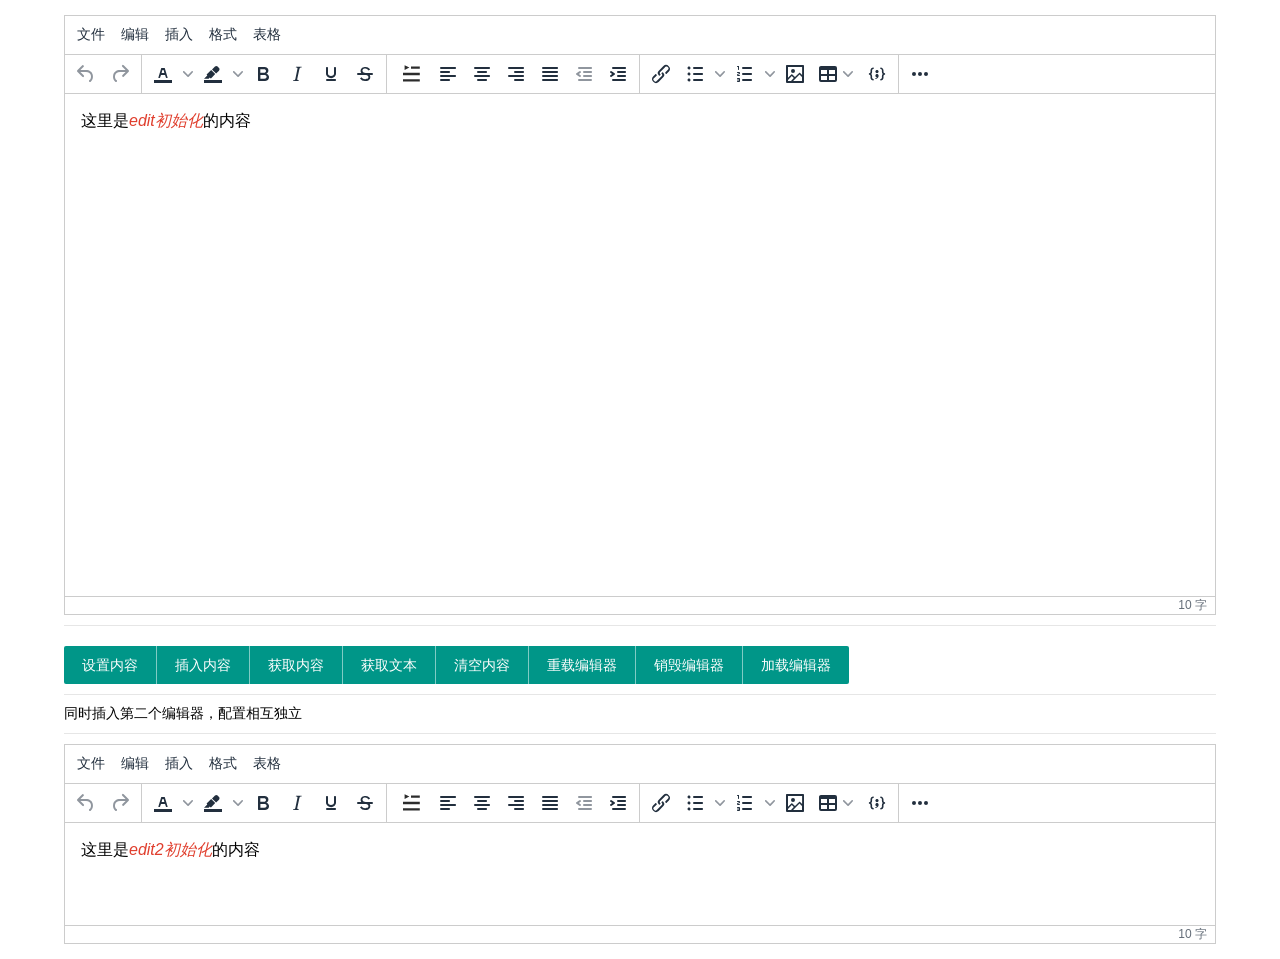
<file: target/classes/static/lib/layui_exts/index.html>
<!DOCTYPE html>
<html lang="cn">
<head>
    <meta charset="UTF-8">
    <meta name="viewport" content="width=device-width, initial-scale=1.0">
    <meta http-equiv="X-UA-Compatible" content="ie=edge">
    <title>Layui-Tinymce</title>
</head>
<link rel="stylesheet" href="../layui/css/layui.css">
<body>
<div style="width: 90%;margin: 15px auto;">
    <textarea name="" id="edit">这里是<span style="color: #e03e2d;"><em>edit初始化</em></span>的内容</textarea>
    <hr />
    <div class="layui-btn-group" style="margin-top: 10px">
        <button class="layui-btn" lay-event="setContent">设置内容</button>
        <button class="layui-btn" lay-event="insertContent">插入内容</button>
        <button class="layui-btn" lay-event="getContent">获取内容</button>
        <button class="layui-btn" lay-event="getText">获取文本</button>
        <button class="layui-btn" lay-event="clearContent">清空内容</button>
        <button class="layui-btn" lay-event="reload">重载编辑器</button>
        <button class="layui-btn" lay-event="destroy">销毁编辑器</button>
        <button class="layui-btn" lay-event="render">加载编辑器</button>
    </div>
    <br /><hr />
    同时插入第二个编辑器，配置相互独立
    <hr />
    <textarea name="" id="edit2">这里是<span style="color: #e03e2d;"><em>edit2初始化</em></span>的内容</textarea>

</div>

</body>
<script src="../layui/layui.js"></script>
<script>
    /^http(s*):\/\//.test(location.href) || alert('请先部署到 localhost 下再访问');
    layui.extend({
        tinymce: '{/}./tinymce/tinymce'
    }).use(['tinymce', 'util', 'layer'], function () {
        var tinymce = layui.tinymce

        var util = layui.util;

        var edit = tinymce.render({
            elem: "#edit"
            , height: 600
            // ...
            // 其余配置可参考官方文档
        },(opt)=>{
            //加载完成后回调
        });

        tinymce.render({
            elem: "#edit2"
            , height: 200
        });

        util.event('lay-event', {
            getContent:() => {
                var content = tinymce.get('#edit').getContent()
                layer.alert(content)
            },
            setContent:() => {
                tinymce.get('#edit').setContent('点击按钮设置的内容：<span style="color: #e03e2d;">' + new Date()+'</span>')
            },
            clearContent:() => {
                tinymce.get('#edit').setContent('')
            },
            insertContent:() => {
                tinymce.get('#edit').insertContent('<b>插入内容</b>')
            },
            getText:() => {
                var text = tinymce.get('#edit').getContent({format:'text'})
                layer.alert(text)
            },
            reload:() => {
                tinymce.reload({
                    elem:'#edit'
                    // 所有参数都可以重新设置 ...
                },(opt) => {
                    //重载完成后回调函数，会把所有参数回传，
                    //重载仅仅重新渲染编辑器，不会清空textarea，可手动清空或设置
                    tinymce.get('#edit').setContent('')
                })
            },
            destroy:()=>{
                tinymce.get('#edit').destroy()
            },
            render:()=>{
                tinymce.render({elem:'#edit',height:'500px'})
            }
        });


    });
</script>
</html>
</file>
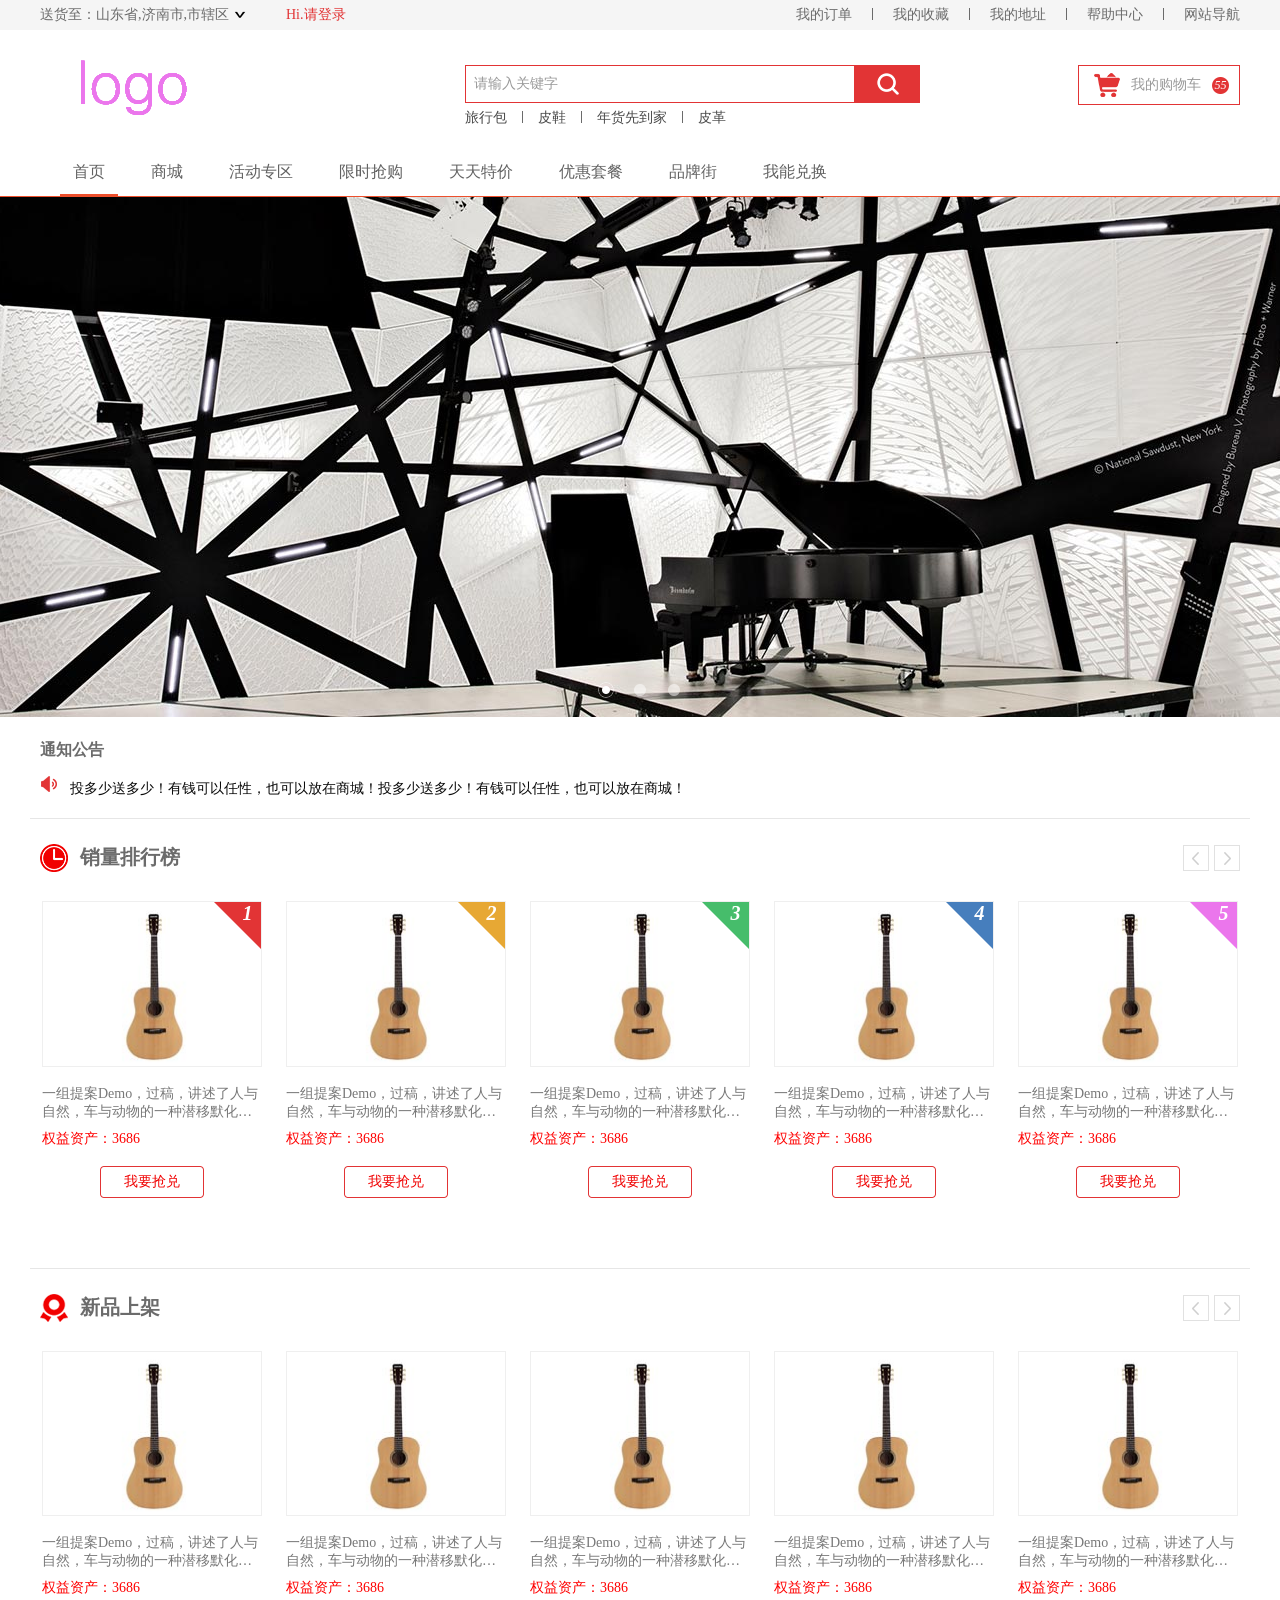
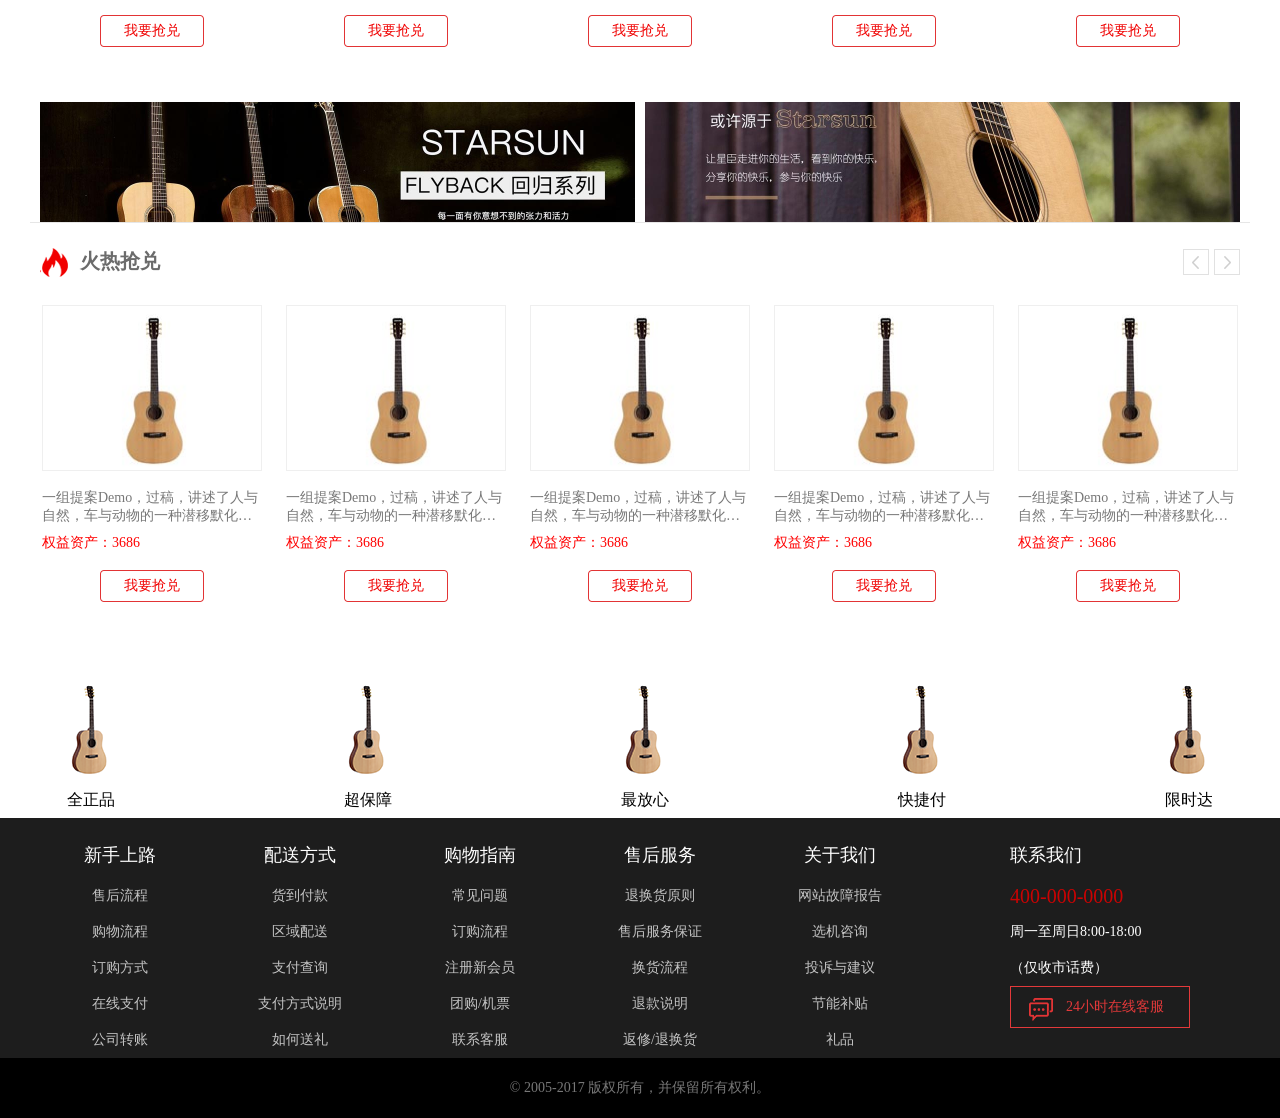
<file: 首页_商城.html>
<!DOCTYPE html>
<html>
<head lang="en">
<meta charset="UTF-8">
<title>首页_商城</title>
<meta name="keywords" content="商城">
<meta name="description" content="商城">
<meta name="author" content="山东商讯在线 http://www.sdsoon.com/">
<link rel="stylesheet" href="css/base.css">
<link rel="stylesheet" href="css/index.css">
<script type="text/javascript" src="js/jquery-1.7.2.min.js"></script>
<script type="text/javascript" src="js/jquery.SuperSlide.2.1.1.js"></script>
<script type="text/javascript" src="js/banner.index.js"></script>
<script type="text/javascript" src="js/hun.index.js"></script>
</head>
<body>
<!--web-top start-->
<div class="w-all w-minw bg-cf5f5f5 ovhidden">
    <div class="w-main m-auto">
        <div class="fl"> <span class="fs-14 line-h30 ftc-6b6b6b dsblock fl"> 送货至：山东省,济南市,市辖区 </span> <a href="#" class="tx-ind dsblock w-12 fl bg_icon add-sele m-l-5 hg-30">地址选择</a> <a href="#" class="dsblock fl line-h30 fs-14 ftc-e23435 m-l-40">Hi.请登录</a> </div>
        <ul class="topnav fr">
            <li class="fl"><a href="#" class="fs-14 ftc-6b6b6b line-h30 fl m-l-20 m-r-20">我的订单</a></li>
            <i class="dsblock bg_icon topnav_line fl tx-ind w-1 hg-30">我的订单</i>
            <li class="fl"><a href="#" class="fs-14 ftc-6b6b6b line-h30 fl m-l-20 m-r-20">我的收藏</a></li>
            <i class="dsblock bg_icon topnav_line fl tx-ind w-1  hg-30">我的收藏</i>
            <li class="fl"><a href="#" class="fs-14 ftc-6b6b6b line-h30 fl m-l-20 m-r-20">我的地址</a></li>
            <i class="dsblock bg_icon topnav_line fl tx-ind w-1  hg-30">我的地址</i>
            <li class="fl"><a href="#" class="fs-14 ftc-6b6b6b line-h30 fl m-l-20 m-r-20">帮助中心</a></li>
            <i class="dsblock bg_icon topnav_line fl tx-ind w-1  hg-30">帮助中心</i>
            <li class="fl"><a href="#" class="fs-14 ftc-6b6b6b line-h30 fl m-l-20">网站导航</a></li>
        </ul>
    </div>
</div>
<!--web-top end-->
<div class="w-main m-auto m-t-30 m-b-16 ovhidden"> 
    <!--web logo start--> 
    <a href="#" class="logo_top fl"><img src="images/logo_top.gif" width="195" height="56" alt="商城logo"/></a> 
    <!--web logo end--> 
    <!--web search start-->
    <div class="search m-l-230 w-455 m-t-5 fl">
        <form action="#" method="get" id="searchform" name="searchform" onSubmit="return checkSearchForm()" class="search-form">
            <input class="w-380 p-l-8 fl fs-14 ftc-999999 bd-s-ce23435 line-h36 hg-36" type="text" name="keywords" id="keyword" value="请输入关键字" onfocus="if(this.value == '请输入关键字')this.value = ''" onblur="if(this.value == '')this.value='请输入关键字'" autocomplete="off">
            <input type="hidden" value="k1" name="dataBi">
            <button type="submit" class="w-65 line-h38 hg-38 bg-ce23435 bg_icon secbtn tx-ind fl">提交</button>
        </form>
        <div class="w-455 fl" id="hotkeywords"> <a href="#" class="hot-item ftc-4b4b4b fs-14 line-h30 m-r-15 fl">旅行包</a> <i class="dsblock bg_icon topnav_line fl tx-ind w-1 hg-30">旅行包</i> <a href="#" class="hot-item ftc-4b4b4b fs-14 line-h30 m-r-15 m-l-15 fl">皮鞋</a> <i class="dsblock bg_icon topnav_line fl tx-ind w-1  hg-30">皮鞋</i> <a href="#" class="hot-item ftc-4b4b4b fs-14 line-h30 m-r-15 m-l-15 fl">年货先到家</a> <i class="dsblock bg_icon topnav_line fl tx-ind w-1  hg-30">年货先到家</i> <a href="#" class="hot-item ftc-4b4b4b fs-14 line-h30 m-r-15 m-l-15 fl">皮革</a> </div>
    </div>
    <!--web search end--> 
    <!--web Shopping Cart start--> 
    <a class="w-160 bd-s-ce23435 line-h38 hg-38 fr curpter text-c m-t-5 fs-14 ftc-999999 dsblock"> <i class="dsblock bg_icon cart_icon w-26 curpter m-l-15 tx-ind fl">购物车</i> 我的购物车 <i class="dsblock  bg_icon cartnum w-17 curpter m-r-10 fr fs-12 ftc-ffffff">55</i> </a> 
    <!--web Shopping Cart end--> 
</div>
<!--web nav start-->
<div class="w-all w-minw ovhidden bd-bs-ed4f2c">
    <div class="w-main m-auto">
        <ul class="w-main nav">
            <li class="fl"><a href="首页_商城.html" class="fl dsblock p-l-13 p-r-13 m-l-20 fs-16 ftc-626262 line-45 navactive">首页</a></li>
            <li class="fl"><a href="#" class="fl dsblock p-l-13 p-r-13 m-l-20 fs-16 ftc-626262 line-45">商城</a></li>
            <li class="fl"><a href="#" class="fl dsblock p-l-13 p-r-13 m-l-20 fs-16 ftc-626262 line-45">活动专区</a></li>
            <li class="fl"><a href="#" class="fl dsblock p-l-13 p-r-13 m-l-20 fs-16 ftc-626262 line-45">限时抢购</a></li>
            <li class="fl"><a href="#" class="fl dsblock p-l-13 p-r-13 m-l-20 fs-16 ftc-626262 line-45">天天特价</a></li>
            <li class="fl"><a href="#" class="fl dsblock p-l-13 p-r-13 m-l-20 fs-16 ftc-626262 line-45">优惠套餐</a></li>
            <li class="fl"><a href="#" class="fl dsblock p-l-13 p-r-13 m-l-20 fs-16 ftc-626262 line-45">品牌街</a></li>
            <li class="fl"><a href="#" class="fl dsblock p-l-13 p-r-13 m-l-20 fs-16 ftc-626262 line-45">我能兑换</a></li>
            <div class="clear"></div>
        </ul>
    </div>
</div>
<!--web nav end--> 
<!--web banner start-->
<div class="w-all w-minw banner">
    <div id="full-screen-slider">
        <ul id="slides">
            <li style="background:url('ban/ban01.jpg') center top no-repeat;"><a href="javascript:void(0)"></a></li>
            <li style="background:url('ban/ban02.jpg') center top no-repeat;"><a href="javascript:void(0)"></a></li>
            <li style="background:url('ban/ban03.jpg') center top no-repeat;"><a href="javascript:void(0)"></a></li>
        </ul>
    </div>
</div>

<!--web banner end--> 
<!--web Notice start-->
<div class="w-main m-auto">
    <h2 class="fs-16 ftc-6b6b6b font-b9 m-t-15 line-h36">通知公告</h2>
    <div class="scroll_notice w-main p-b-15">
        <div class="bd ovhidden hg-35"> <span class="dsblock bg_icon fl w-18 notice_icon tx-ind hg-35">通知公告</span>
            <ul class="infoList w-1170 fr ovhidden">
                <li class="fl w-all line-h35"><a href="#" class="dsblock w-all line-h35 fs-14 ftc-0a0a0a one_hidden">投多少送多少！有钱可以任性，也可以放在商城！</a></li>
                <li class="fl w-all line-h35"><a href="#" class="dsblock w-all line-h35 fs-14 ftc-0a0a0a one_hidden">投多少送多少！有钱可以任性，也可以放在商城！投多少送多少！有钱可以任性，也可以放在商城！</a></li>
                <li class="fl w-all line-h35"><a href="#" class="dsblock w-all line-h35 fs-14 ftc-0a0a0a one_hidden">投多少送多少！有钱可以任性，也可以放在商城！投多少送多少！有钱可以任性，也可以放在商城！投多少送多少！有钱可以任性，也可以放在商城！</a></li>
                <li class="fl w-all line-h35"><a href="#" class="dsblock w-all line-h35 fs-14 ftc-0a0a0a one_hidden">投多少送多少！有钱可以任性，也可以放在商城！投多少送多少！有钱可以任性，也可以放在商城！投多少送多少！有钱可以任性，也可以放在商城！投多少送多少！有钱可以任性，也可以放在商城！</a></li>
                <li class="fl w-all line-h35"><a href="#" class="dsblock w-all line-h35 fs-14 ftc-0a0a0a one_hidden">投多少送多少！有钱可以任性，也可以放在商城！投多少送多少！有钱可以任性，也可以放在商城！投多少送多少！有钱可以任性，也可以放在商城！</a></li>
                <li class="fl w-all line-h35"><a href="#" class="dsblock w-all line-h35 fs-14 ftc-0a0a0a one_hidden">投多少送多少！有钱可以任性，也可以放在商城！投多少送多少！有钱可以任性，也可以放在商城！</a></li>
                <li class="fl w-all line-h35"><a href="#" class="dsblock w-all line-h35 fs-14 ftc-0a0a0a one_hidden">投多少送多少！有钱可以任性，也可以放在商城！</a></li>
            </ul>
        </div>
    </div>
</div>
<!--web Notice end--> 
<script type="text/javascript">
    jQuery(".scroll_notice").slide({mainCell:".bd ul",autoPlay:true,effect:"topMarquee",vis:5,interTime:50});
</script> 
<!--web home Sales charts start-->
<div class="w-1220 m-auto bd-ts-e6e6e6 ovhidden">
    <div class="scroll_suv ovhidden w-1220">
        <div class="hd m-t-25 ovhidden w-main m-auto">
            <h2 class="fs-20 ftc-6b6b6b font-b9 fl"><span class="w-28 dsblock tx-ind bg_icon suv_icon hg-30 fl m-r-12">销量排行榜</span>销量排行榜</h2>
            <div class="fr"> <a class="dsblock curpter w-26 hg-30 fl bg_icon prev prev_icon m-r-5"></a> <a class="dsblock curpter w-26 hg-30 fl bg_icon next next_icon"></a> </div>
        </div>
        <div class="bd w-1220">
            <ul class="piclist" id="piclist">
                <li> <i>1</i>
                    <div class="pic fl"><a href="#"><img src="pics/sum01.jpg" /></a></div>
                    <div class="title w-all fl m-t-18"><a href="#" class="dsblock w-all fl">
                        <h3 class="fs-14 ftc-787878 text-l line-h18 tw_hidden fl">一组提案Demo，过稿，讲述了人与自然，车与动物的一种潜移默化的关系，感兴趣的可以看看</h3>
                        <span class="dsblock fs-14 ftc-ff0000 fl line-h35">权益资产：3686</span></a></div>
                    <div class="title w-all fl m-t-10"> <a href="#" class="dsblock w-104 bg_icon crash m-auto fs-14 line-h32">我要抢兑</a> </div>
                </li>
                <li> <i>2</i>
                    <div class="pic fl"><a href="#"><img src="pics/sum01.jpg" /></a></div>
                    <div class="title w-all fl m-t-18"><a href="#" class="dsblock w-all fl">
                        <h3 class="fs-14 ftc-787878 text-l line-h18 tw_hidden fl">一组提案Demo，过稿，讲述了人与自然，车与动物的一种潜移默化的关系，感兴趣的可以看看</h3>
                        <span class="dsblock fs-14 ftc-ff0000 fl line-h35">权益资产：3686</span></a></div>
                    <div class="title w-all fl m-t-10"> <a href="#" class="dsblock w-104 bg_icon crash m-auto fs-14 line-h32">我要抢兑</a> </div>
                </li>
                <li> <i>3</i>
                    <div class="pic fl"><a href="#"><img src="pics/sum01.jpg" /></a></div>
                    <div class="title w-all fl m-t-18"><a href="#" class="dsblock w-all fl">
                        <h3 class="fs-14 ftc-787878 text-l line-h18 tw_hidden fl">一组提案Demo，过稿，讲述了人与自然，车与动物的一种潜移默化的关系，感兴趣的可以看看</h3>
                        <span class="dsblock fs-14 ftc-ff0000 fl line-h35">权益资产：3686</span></a></div>
                    <div class="title w-all fl m-t-10"> <a href="#" class="dsblock w-104 bg_icon crash m-auto fs-14 line-h32">我要抢兑</a> </div>
                </li>
                <li> <i>4</i>
                    <div class="pic fl"><a href="#"><img src="pics/sum01.jpg" /></a></div>
                    <div class="title w-all fl m-t-18"><a href="#" class="dsblock w-all fl">
                        <h3 class="fs-14 ftc-787878 text-l line-h18 tw_hidden fl">一组提案Demo，过稿，讲述了人与自然，车与动物的一种潜移默化的关系，感兴趣的可以看看</h3>
                        <span class="dsblock fs-14 ftc-ff0000 fl line-h35">权益资产：3686</span></a></div>
                    <div class="title w-all fl m-t-10"> <a href="#" class="dsblock w-104 bg_icon crash m-auto fs-14 line-h32">我要抢兑</a> </div>
                </li>
                <li> <i>5</i>
                    <div class="pic fl"><a href="#"><img src="pics/sum01.jpg" /></a></div>
                    <div class="title w-all fl m-t-18"><a href="#" class="dsblock w-all fl">
                        <h3 class="fs-14 ftc-787878 text-l line-h18 tw_hidden fl">一组提案Demo，过稿，讲述了人与自然，车与动物的一种潜移默化的关系，感兴趣的可以看看</h3>
                        <span class="dsblock fs-14 ftc-ff0000 fl line-h35">权益资产：3686</span></a></div>
                    <div class="title w-all fl m-t-10"> <a href="#" class="dsblock w-104 bg_icon crash m-auto fs-14 line-h32">我要抢兑</a> </div>
                </li>
                <li> <i>6</i>
                    <div class="pic fl"><a href="#"><img src="pics/sum01.jpg" /></a></div>
                    <div class="title w-all fl m-t-18"><a href="#" class="dsblock w-all fl">
                        <h3 class="fs-14 ftc-787878 text-l line-h18 tw_hidden fl">一组提案Demo，过稿，讲述了人与自然，车与动物的一种潜移默化的关系，感兴趣的可以看看</h3>
                        <span class="dsblock fs-14 ftc-ff0000 fl line-h35">权益资产：3686</span></a></div>
                    <div class="title w-all fl m-t-10"> <a href="#" class="dsblock w-104 bg_icon crash m-auto fs-14 line-h32">我要抢兑</a> </div>
                </li>
                <li> <i>7</i>
                    <div class="pic fl"><a href="#"><img src="pics/sum01.jpg" /></a></div>
                    <div class="title w-all fl m-t-18"><a href="#" class="dsblock w-all fl">
                        <h3 class="fs-14 ftc-787878 text-l line-h18 tw_hidden fl">一组提案Demo，过稿，讲述了人与自然，车与动物的一种潜移默化的关系，感兴趣的可以看看</h3>
                        <span class="dsblock fs-14 ftc-ff0000 fl line-h35">权益资产：3686</span></a></div>
                    <div class="title w-all fl m-t-10"> <a href="#" class="dsblock w-104 bg_icon crash m-auto fs-14 line-h32">我要抢兑</a> </div>
                </li>
                <li> <i>8</i>
                    <div class="pic fl"><a href="#"><img src="pics/sum01.jpg" /></a></div>
                    <div class="title w-all fl m-t-18"><a href="#" class="dsblock w-all fl">
                        <h3 class="fs-14 ftc-787878 text-l line-h18 tw_hidden fl">一组提案Demo，过稿，讲述了人与自然，车与动物的一种潜移默化的关系，感兴趣的可以看看</h3>
                        <span class="dsblock fs-14 ftc-ff0000 fl line-h35">权益资产：3686</span></a></div>
                    <div class="title w-all fl m-t-10"> <a href="#" class="dsblock w-104 bg_icon crash m-auto fs-14 line-h32">我要抢兑</a> </div>
                </li>
                <li> <i>9</i>
                    <div class="pic fl"><a href="#"><img src="pics/sum01.jpg" /></a></div>
                    <div class="title w-all fl m-t-18"><a href="#" class="dsblock w-all fl">
                        <h3 class="fs-14 ftc-787878 text-l line-h18 tw_hidden fl">一组提案Demo，过稿，讲述了人与自然，车与动物的一种潜移默化的关系，感兴趣的可以看看</h3>
                        <span class="dsblock fs-14 ftc-ff0000 fl line-h35">权益资产：3686</span></a></div>
                    <div class="title w-all fl m-t-10"> <a href="#" class="dsblock w-104 bg_icon crash m-auto fs-14 line-h32">我要抢兑</a> </div>
                </li>
                <li> <i>10</i>
                    <div class="pic fl"><a href="#"><img src="pics/sum01.jpg" /></a></div>
                    <div class="title w-all fl m-t-18"><a href="#" class="dsblock w-all fl">
                        <h3 class="fs-14 ftc-787878 text-l line-h18 tw_hidden fl">一组提案Demo，过稿，讲述了人与自然，车与动物的一种潜移默化的关系，感兴趣的可以看看</h3>
                        <span class="dsblock fs-14 ftc-ff0000 fl line-h35">权益资产：3686</span></a></div>
                    <div class="title w-all fl m-t-10"> <a href="#" class="dsblock w-104 bg_icon crash m-auto fs-14 line-h32">我要抢兑</a> </div>
                </li>
            </ul>
        </div>
    </div>
    <script type="text/javascript">
        jQuery(".scroll_suv").slide({titCell:".hd ul",mainCell:".bd ul",autoPage:true,effect:"left",autoPlay:true,vis:5,trigger:"click"});
       
    </script> 
</div>
<!--web home Sales charts end--> 
<!--web home New Arrivals start-->
<div class="w-1220 m-auto bd-ts-e6e6e6 ovhidden m-t-30">
    <div class="scroll_suv ovhidden w-1220">
        <div class="hd m-t-25 ovhidden w-main m-auto">
            <h2 class="fs-20 ftc-6b6b6b font-b9 fl"><span class="w-28 dsblock tx-ind bg_icon nsale_icon hg-30 fl m-r-12">新品上架</span>新品上架</h2>
            <div class="fr"> <a class="dsblock curpter w-26 hg-30 fl bg_icon prev prev_icon m-r-5"></a> <a class="dsblock curpter w-26 hg-30 fl bg_icon next next_icon"></a> </div>
        </div>
        <div class="bd w-1220">
            <ul class="piclist">
                <li>
                    <div class="pic fl"><a href="#"><img src="pics/sum01.jpg" /></a></div>
                    <div class="title w-all fl m-t-18"><a href="#" class="dsblock w-all fl">
                        <h3 class="fs-14 ftc-787878 text-l line-h18 tw_hidden fl">一组提案Demo，过稿，讲述了人与自然，车与动物的一种潜移默化的关系，感兴趣的可以看看</h3>
                        <span class="dsblock fs-14 ftc-ff0000 fl line-h35">权益资产：3686</span></a></div>
                    <div class="title w-all fl m-t-10"> <a href="#" class="dsblock w-104 bg_icon crash m-auto fs-14 line-h32">我要抢兑</a> </div>
                </li>
                <li>
                    <div class="pic fl"><a href="#"><img src="pics/sum01.jpg" /></a></div>
                    <div class="title w-all fl m-t-18"><a href="#" class="dsblock w-all fl">
                        <h3 class="fs-14 ftc-787878 text-l line-h18 tw_hidden fl">一组提案Demo，过稿，讲述了人与自然，车与动物的一种潜移默化的关系，感兴趣的可以看看</h3>
                        <span class="dsblock fs-14 ftc-ff0000 fl line-h35">权益资产：3686</span></a></div>
                    <div class="title w-all fl m-t-10"> <a href="#" class="dsblock w-104 bg_icon crash m-auto fs-14 line-h32">我要抢兑</a> </div>
                </li>
                <li>
                    <div class="pic fl"><a href="#"><img src="pics/sum01.jpg" /></a></div>
                    <div class="title w-all fl m-t-18"><a href="#" class="dsblock w-all fl">
                        <h3 class="fs-14 ftc-787878 text-l line-h18 tw_hidden fl">一组提案Demo，过稿，讲述了人与自然，车与动物的一种潜移默化的关系，感兴趣的可以看看</h3>
                        <span class="dsblock fs-14 ftc-ff0000 fl line-h35">权益资产：3686</span></a></div>
                    <div class="title w-all fl m-t-10"> <a href="#" class="dsblock w-104 bg_icon crash m-auto fs-14 line-h32">我要抢兑</a> </div>
                </li>
                <li>
                    <div class="pic fl"><a href="#"><img src="pics/sum01.jpg" /></a></div>
                    <div class="title w-all fl m-t-18"><a href="#" class="dsblock w-all fl">
                        <h3 class="fs-14 ftc-787878 text-l line-h18 tw_hidden fl">一组提案Demo，过稿，讲述了人与自然，车与动物的一种潜移默化的关系，感兴趣的可以看看</h3>
                        <span class="dsblock fs-14 ftc-ff0000 fl line-h35">权益资产：3686</span></a></div>
                    <div class="title w-all fl m-t-10"> <a href="#" class="dsblock w-104 bg_icon crash m-auto fs-14 line-h32">我要抢兑</a> </div>
                </li>
                <li>
                    <div class="pic fl"><a href="#"><img src="pics/sum01.jpg" /></a></div>
                    <div class="title w-all fl m-t-18"><a href="#" class="dsblock w-all fl">
                        <h3 class="fs-14 ftc-787878 text-l line-h18 tw_hidden fl">一组提案Demo，过稿，讲述了人与自然，车与动物的一种潜移默化的关系，感兴趣的可以看看</h3>
                        <span class="dsblock fs-14 ftc-ff0000 fl line-h35">权益资产：3686</span></a></div>
                    <div class="title w-all fl m-t-10"> <a href="#" class="dsblock w-104 bg_icon crash m-auto fs-14 line-h32">我要抢兑</a> </div>
                </li>
                <li>
                    <div class="pic fl"><a href="#"><img src="pics/sum01.jpg" /></a></div>
                    <div class="title w-all fl m-t-18"><a href="#" class="dsblock w-all fl">
                        <h3 class="fs-14 ftc-787878 text-l line-h18 tw_hidden fl">一组提案Demo，过稿，讲述了人与自然，车与动物的一种潜移默化的关系，感兴趣的可以看看</h3>
                        <span class="dsblock fs-14 ftc-ff0000 fl line-h35">权益资产：3686</span></a></div>
                    <div class="title w-all fl m-t-10"> <a href="#" class="dsblock w-104 bg_icon crash m-auto fs-14 line-h32">我要抢兑</a> </div>
                </li>
                <li>
                    <div class="pic fl"><a href="#"><img src="pics/sum01.jpg" /></a></div>
                    <div class="title w-all fl m-t-18"><a href="#" class="dsblock w-all fl">
                        <h3 class="fs-14 ftc-787878 text-l line-h18 tw_hidden fl">一组提案Demo，过稿，讲述了人与自然，车与动物的一种潜移默化的关系，感兴趣的可以看看</h3>
                        <span class="dsblock fs-14 ftc-ff0000 fl line-h35">权益资产：3686</span></a></div>
                    <div class="title w-all fl m-t-10"> <a href="#" class="dsblock w-104 bg_icon crash m-auto fs-14 line-h32">我要抢兑</a> </div>
                </li>
                <li>
                    <div class="pic fl"><a href="#"><img src="pics/sum01.jpg" /></a></div>
                    <div class="title w-all fl m-t-18"><a href="#" class="dsblock w-all fl">
                        <h3 class="fs-14 ftc-787878 text-l line-h18 tw_hidden fl">一组提案Demo，过稿，讲述了人与自然，车与动物的一种潜移默化的关系，感兴趣的可以看看</h3>
                        <span class="dsblock fs-14 ftc-ff0000 fl line-h35">权益资产：3686</span></a></div>
                    <div class="title w-all fl m-t-10"> <a href="#" class="dsblock w-104 bg_icon crash m-auto fs-14 line-h32">我要抢兑</a> </div>
                </li>
                <li>
                    <div class="pic fl"><a href="#"><img src="pics/sum01.jpg" /></a></div>
                    <div class="title w-all fl m-t-18"><a href="#" class="dsblock w-all fl">
                        <h3 class="fs-14 ftc-787878 text-l line-h18 tw_hidden fl">一组提案Demo，过稿，讲述了人与自然，车与动物的一种潜移默化的关系，感兴趣的可以看看</h3>
                        <span class="dsblock fs-14 ftc-ff0000 fl line-h35">权益资产：3686</span></a></div>
                    <div class="title w-all fl m-t-10"> <a href="#" class="dsblock w-104 bg_icon crash m-auto fs-14 line-h32">我要抢兑</a> </div>
                </li>
                <li>
                    <div class="pic fl"><a href="#"><img src="pics/sum01.jpg" /></a></div>
                    <div class="title w-all fl m-t-18"><a href="#" class="dsblock w-all fl">
                        <h3 class="fs-14 ftc-787878 text-l line-h18 tw_hidden fl">一组提案Demo，过稿，讲述了人与自然，车与动物的一种潜移默化的关系，感兴趣的可以看看</h3>
                        <span class="dsblock fs-14 ftc-ff0000 fl line-h35">权益资产：3686</span></a></div>
                    <div class="title w-all fl m-t-10"> <a href="#" class="dsblock w-104 bg_icon crash m-auto fs-14 line-h32">我要抢兑</a> </div>
                </li>
            </ul>
        </div>
    </div>
    <script type="text/javascript">
        jQuery(".scroll_suv").slide({titCell:".hd ul",mainCell:".bd ul",autoPage:true,effect:"left",autoPlay:true,vis:5,trigger:"click"});
    </script> 
</div>
<!--web home New Arrivals end--> 
<!--web home Advertisement start-->
<div class="w-main m-auto m-t-15"> <a href="#" class="dsblock w-595 hg-120 fl homead"><img src="pics/ad01.jpg" alt=""/></a> <a href="#" class="dsblock w-595 hg-120 homead fr"><img src="pics/ad02.jpg" alt=""/></a> </div>
<!--web home Advertisement end--> 
<!--web home Fiery scramble start-->
<div class="w-1220 m-auto bd-ts-e6e6e6 ovhidden m-t-30 m-b-40">
    <div class="scroll_suv ovhidden w-1220">
        <div class="hd m-t-25 ovhidden w-main m-auto">
            <h2 class="fs-20 ftc-6b6b6b font-b9 fl"><span class="w-28 dsblock tx-ind bg_icon fiery_icon hg-30 fl m-r-12">火热抢兑</span>火热抢兑</h2>
            <div class="fr"> <a class="dsblock curpter w-26 hg-30 fl bg_icon prev prev_icon m-r-5"></a> <a class="dsblock curpter w-26 hg-30 fl bg_icon next next_icon"></a> </div>
        </div>
        <div class="bd w-1220">
            <ul class="piclist">
                <li>
                    <div class="pic fl"><a href="#"><img src="pics/sum01.jpg" /></a></div>
                    <div class="title w-all fl m-t-18"><a href="#" class="dsblock w-all fl">
                        <h3 class="fs-14 ftc-787878 text-l line-h18 tw_hidden fl">一组提案Demo，过稿，讲述了人与自然，车与动物的一种潜移默化的关系，感兴趣的可以看看</h3>
                        <span class="dsblock fs-14 ftc-ff0000 fl line-h35">权益资产：3686</span></a></div>
                    <div class="title w-all fl m-t-10"> <a href="#" class="dsblock w-104 bg_icon crash m-auto fs-14 line-h32">我要抢兑</a> </div>
                </li>
                <li>
                    <div class="pic fl"><a href="#"><img src="pics/sum01.jpg" /></a></div>
                    <div class="title w-all fl m-t-18"><a href="#" class="dsblock w-all fl">
                        <h3 class="fs-14 ftc-787878 text-l line-h18 tw_hidden fl">一组提案Demo，过稿，讲述了人与自然，车与动物的一种潜移默化的关系，感兴趣的可以看看</h3>
                        <span class="dsblock fs-14 ftc-ff0000 fl line-h35">权益资产：3686</span></a></div>
                    <div class="title w-all fl m-t-10"> <a href="#" class="dsblock w-104 bg_icon crash m-auto fs-14 line-h32">我要抢兑</a> </div>
                </li>
                <li>
                    <div class="pic fl"><a href="#"><img src="pics/sum01.jpg" /></a></div>
                    <div class="title w-all fl m-t-18"><a href="#" class="dsblock w-all fl">
                        <h3 class="fs-14 ftc-787878 text-l line-h18 tw_hidden fl">一组提案Demo，过稿，讲述了人与自然，车与动物的一种潜移默化的关系，感兴趣的可以看看</h3>
                        <span class="dsblock fs-14 ftc-ff0000 fl line-h35">权益资产：3686</span></a></div>
                    <div class="title w-all fl m-t-10"> <a href="#" class="dsblock w-104 bg_icon crash m-auto fs-14 line-h32">我要抢兑</a> </div>
                </li>
                <li>
                    <div class="pic fl"><a href="#"><img src="pics/sum01.jpg" /></a></div>
                    <div class="title w-all fl m-t-18"><a href="#" class="dsblock w-all fl">
                        <h3 class="fs-14 ftc-787878 text-l line-h18 tw_hidden fl">一组提案Demo，过稿，讲述了人与自然，车与动物的一种潜移默化的关系，感兴趣的可以看看</h3>
                        <span class="dsblock fs-14 ftc-ff0000 fl line-h35">权益资产：3686</span></a></div>
                    <div class="title w-all fl m-t-10"> <a href="#" class="dsblock w-104 bg_icon crash m-auto fs-14 line-h32">我要抢兑</a> </div>
                </li>
                <li>
                    <div class="pic fl"><a href="#"><img src="pics/sum01.jpg" /></a></div>
                    <div class="title w-all fl m-t-18"><a href="#" class="dsblock w-all fl">
                        <h3 class="fs-14 ftc-787878 text-l line-h18 tw_hidden fl">一组提案Demo，过稿，讲述了人与自然，车与动物的一种潜移默化的关系，感兴趣的可以看看</h3>
                        <span class="dsblock fs-14 ftc-ff0000 fl line-h35">权益资产：3686</span></a></div>
                    <div class="title w-all fl m-t-10"> <a href="#" class="dsblock w-104 bg_icon crash m-auto fs-14 line-h32">我要抢兑</a> </div>
                </li>
                <li>
                    <div class="pic fl"><a href="#"><img src="pics/sum01.jpg" /></a></div>
                    <div class="title w-all fl m-t-18"><a href="#" class="dsblock w-all fl">
                        <h3 class="fs-14 ftc-787878 text-l line-h18 tw_hidden fl">一组提案Demo，过稿，讲述了人与自然，车与动物的一种潜移默化的关系，感兴趣的可以看看</h3>
                        <span class="dsblock fs-14 ftc-ff0000 fl line-h35">权益资产：3686</span></a></div>
                    <div class="title w-all fl m-t-10"> <a href="#" class="dsblock w-104 bg_icon crash m-auto fs-14 line-h32">我要抢兑</a> </div>
                </li>
                <li>
                    <div class="pic fl"><a href="#"><img src="pics/sum01.jpg" /></a></div>
                    <div class="title w-all fl m-t-18"><a href="#" class="dsblock w-all fl">
                        <h3 class="fs-14 ftc-787878 text-l line-h18 tw_hidden fl">一组提案Demo，过稿，讲述了人与自然，车与动物的一种潜移默化的关系，感兴趣的可以看看</h3>
                        <span class="dsblock fs-14 ftc-ff0000 fl line-h35">权益资产：3686</span></a></div>
                    <div class="title w-all fl m-t-10"> <a href="#" class="dsblock w-104 bg_icon crash m-auto fs-14 line-h32">我要抢兑</a> </div>
                </li>
                <li>
                    <div class="pic fl"><a href="#"><img src="pics/sum01.jpg" /></a></div>
                    <div class="title w-all fl m-t-18"><a href="#" class="dsblock w-all fl">
                        <h3 class="fs-14 ftc-787878 text-l line-h18 tw_hidden fl">一组提案Demo，过稿，讲述了人与自然，车与动物的一种潜移默化的关系，感兴趣的可以看看</h3>
                        <span class="dsblock fs-14 ftc-ff0000 fl line-h35">权益资产：3686</span></a></div>
                    <div class="title w-all fl m-t-10"> <a href="#" class="dsblock w-104 bg_icon crash m-auto fs-14 line-h32">我要抢兑</a> </div>
                </li>
                <li>
                    <div class="pic fl"><a href="#"><img src="pics/sum01.jpg" /></a></div>
                    <div class="title w-all fl m-t-18"><a href="#" class="dsblock w-all fl">
                        <h3 class="fs-14 ftc-787878 text-l line-h18 tw_hidden fl">一组提案Demo，过稿，讲述了人与自然，车与动物的一种潜移默化的关系，感兴趣的可以看看</h3>
                        <span class="dsblock fs-14 ftc-ff0000 fl line-h35">权益资产：3686</span></a></div>
                    <div class="title w-all fl m-t-10"> <a href="#" class="dsblock w-104 bg_icon crash m-auto fs-14 line-h32">我要抢兑</a> </div>
                </li>
                <li>
                    <div class="pic fl"><a href="#"><img src="pics/sum01.jpg" /></a></div>
                    <div class="title w-all fl m-t-18"><a href="#" class="dsblock w-all fl">
                        <h3 class="fs-14 ftc-787878 text-l line-h18 tw_hidden fl">一组提案Demo，过稿，讲述了人与自然，车与动物的一种潜移默化的关系，感兴趣的可以看看</h3>
                        <span class="dsblock fs-14 ftc-ff0000 fl line-h35">权益资产：3686</span></a></div>
                    <div class="title w-all fl m-t-10"> <a href="#" class="dsblock w-104 bg_icon crash m-auto fs-14 line-h32">我要抢兑</a> </div>
                </li>
            </ul>
        </div>
    </div>
    <script type="text/javascript">
        jQuery(".scroll_suv").slide({titCell:".hd ul",mainCell:".bd ul",autoPage:true,effect:"left",autoPlay:true,vis:5,trigger:"click"});
    </script> 
</div>
<!--web home Fiery scramble end-->
<div class="w-main m-auto">
    <div class="w-main m-b-10">
        <div class="w-82 fl m-l-10"> <img src="pics/icon01.png" alt=""/>
            <p class="text-c fs-16 ftc-000000 line-h36">全正品</p>
        </div>
        <div class="w-82 fl m-l-195"> <img src="pics/icon02.png" alt=""/>
            <p class="text-c fs-16 ftc-000000 line-h36">超保障</p>
        </div>
        <div class="w-82 fl m-l-195"> <img src="pics/icon03.png" alt=""/>
            <p class="text-c fs-16 ftc-000000 line-h36">最放心</p>
        </div>
        <div class="w-82 fl m-l-195"> <img src="pics/icon04.png" alt=""/>
            <p class="text-c fs-16 ftc-000000 line-h36">快捷付</p>
        </div>
        <div class="w-82 fr m-r-10"> <img src="pics/icon04.png" alt=""/>
            <p class="text-c fs-16 ftc-000000 line-h36">限时达</p>
        </div>
    </div>
</div>

<!--web footer start-->
<div class="w-all w-minw bg-c1d1d1d ovhidden p-t-15">
    <div class="w-main m-auto footernav">
        <dl class="fl w-100 m-l-30 m-r-50">
            <dt><a href="#" class="fl dsblock fs-18 ftc-ffffff line-45 w-all text-c">新手上路</a></dt>
            <dd><a href="#" class="fl dsblock fs-14 ftc-c4c4c4 line-h36 w-all text-c">售后流程</a></dd>
            <dd><a href="#" class="fl dsblock fs-14 ftc-c4c4c4 line-h36 w-all text-c">购物流程</a></dd>
            <dd><a href="#" class="fl dsblock fs-14 ftc-c4c4c4 line-h36 w-all text-c">订购方式</a></dd>
            <dd><a href="#" class="fl dsblock fs-14 ftc-c4c4c4 line-h36 w-all text-c">在线支付</a></dd>
            <dd><a href="#" class="fl dsblock fs-14 ftc-c4c4c4 line-h36 w-all text-c">公司转账</a></dd>
        </dl>
        <dl class="fl w-100 m-l-30 m-r-50">
            <dt><a href="#" class="fl dsblock fs-18 ftc-ffffff line-45 w-all text-c">配送方式</a></dt>
            <dd><a href="#" class="fl dsblock fs-14 ftc-c4c4c4 line-h36 w-all text-c">货到付款</a></dd>
            <dd><a href="#" class="fl dsblock fs-14 ftc-c4c4c4 line-h36 w-all text-c">区域配送</a></dd>
            <dd><a href="#" class="fl dsblock fs-14 ftc-c4c4c4 line-h36 w-all text-c">支付查询</a></dd>
            <dd><a href="#" class="fl dsblock fs-14 ftc-c4c4c4 line-h36 w-all text-c">支付方式说明</a></dd>
            <dd><a href="#" class="fl dsblock fs-14 ftc-c4c4c4 line-h36 w-all text-c">如何送礼</a></dd>
        </dl>
        <dl class="fl w-100 m-l-30 m-r-50">
            <dt><a href="#" class="fl dsblock fs-18 ftc-ffffff line-45 w-all text-c">购物指南</a></dt>
            <dd><a href="#" class="fl dsblock fs-14 ftc-c4c4c4 line-h36 w-all text-c">常见问题</a></dd>
            <dd><a href="#" class="fl dsblock fs-14 ftc-c4c4c4 line-h36 w-all text-c">订购流程</a></dd>
            <dd><a href="#" class="fl dsblock fs-14 ftc-c4c4c4 line-h36 w-all text-c">注册新会员</a></dd>
            <dd><a href="#" class="fl dsblock fs-14 ftc-c4c4c4 line-h36 w-all text-c">团购/机票</a></dd>
            <dd><a href="#" class="fl dsblock fs-14 ftc-c4c4c4 line-h36 w-all text-c">联系客服</a></dd>
        </dl>
        <dl class="fl w-100 m-l-30 m-r-50">
            <dt><a href="#" class="fl dsblock fs-18 ftc-ffffff line-45 w-all text-c">售后服务</a></dt>
            <dd><a href="#" class="fl dsblock fs-14 ftc-c4c4c4 line-h36 w-all text-c">退换货原则</a></dd>
            <dd><a href="#" class="fl dsblock fs-14 ftc-c4c4c4 line-h36 w-all text-c">售后服务保证</a></dd>
            <dd><a href="#" class="fl dsblock fs-14 ftc-c4c4c4 line-h36 w-all text-c">换货流程</a></dd>
            <dd><a href="#" class="fl dsblock fs-14 ftc-c4c4c4 line-h36 w-all text-c">退款说明</a></dd>
            <dd><a href="#" class="fl dsblock fs-14 ftc-c4c4c4 line-h36 w-all text-c">返修/退换货</a></dd>
        </dl>
        <dl class="fl w-100 m-l-30 m-r-50">
            <dt><a href="#" class="fl dsblock fs-18 ftc-ffffff line-45 w-all text-c">关于我们</a></dt>
            <dd><a href="#" class="fl dsblock fs-14 ftc-c4c4c4 line-h36 w-all text-c">网站故障报告</a></dd>
            <dd><a href="#" class="fl dsblock fs-14 ftc-c4c4c4 line-h36 w-all text-c">选机咨询</a></dd>
            <dd><a href="#" class="fl dsblock fs-14 ftc-c4c4c4 line-h36 w-all text-c">投诉与建议</a></dd>
            <dd><a href="#" class="fl dsblock fs-14 ftc-c4c4c4 line-h36 w-all text-c">节能补贴</a></dd>
            <dd><a href="#" class="fl dsblock fs-14 ftc-c4c4c4 line-h36 w-all text-c">礼品</a></dd>
        </dl>
        <div class="w-180 fr m-r-50">
            <h3 class="fs-18 ftc-ffffff line-45">联系我们</h3>
            <p class="fs-20 ftc-ca0303 line-h36">400-000-0000</p>
            <p class="fs-14 ftc-ffffff line-h36"> 周一至周日8:00-18:00 <br/>
                （仅收市话费）</p>
            <p class="fs-14 ftc-e3393a line-40 bd-s-ce3393a ovhidden bg_icon tel_icon footer_tel">24小时在线客服</p>
        </div>
    </div>
</div>
<div class="w-all w-minw bg-c000000 ovhidden">
    <div class="w-main m-auto text-c fs-14 ftc-777777 line-60"> © 2005-2017 版权所有，并保留所有权利。 </div>
</div>
<!--web footer end-->
</body>
</html>
</file>
<file: target/classes/static/lib/layui/css/layui.css>
/** layui-v2.5.6 MIT License By https://www.layui.com */
 .layui-inline,img{display:inline-block;vertical-align:middle}h1,h2,h3,h4,h5,h6{font-weight:400}.layui-edge,.layui-header,.layui-inline,.layui-main{position:relative}.layui-body,.layui-edge,.layui-elip{overflow:hidden}.layui-btn,.layui-edge,.layui-inline,img{vertical-align:middle}.layui-btn,.layui-disabled,.layui-icon,.layui-unselect{-moz-user-select:none;-webkit-user-select:none;-ms-user-select:none}.layui-elip,.layui-form-checkbox span,.layui-form-pane .layui-form-label{text-overflow:ellipsis;white-space:nowrap}.layui-breadcrumb,.layui-tree-btnGroup{visibility:hidden}blockquote,body,button,dd,div,dl,dt,form,h1,h2,h3,h4,h5,h6,input,li,ol,p,pre,td,textarea,th,ul{margin:0;padding:0;-webkit-tap-highlight-color:rgba(0,0,0,0)}a:active,a:hover{outline:0}img{border:none}li{list-style:none}table{border-collapse:collapse;border-spacing:0}h4,h5,h6{font-size:100%}button,input,optgroup,option,select,textarea{font-family:inherit;font-size:inherit;font-style:inherit;font-weight:inherit;outline:0}pre{white-space:pre-wrap;white-space:-moz-pre-wrap;white-space:-pre-wrap;white-space:-o-pre-wrap;word-wrap:break-word}body{line-height:24px;font:14px Helvetica Neue,Helvetica,PingFang SC,Tahoma,Arial,sans-serif}hr{height:1px;margin:10px 0;border:0;clear:both}a{color:#333;text-decoration:none}a:hover{color:#777}a cite{font-style:normal;*cursor:pointer}.layui-border-box,.layui-border-box *{box-sizing:border-box}.layui-box,.layui-box *{box-sizing:content-box}.layui-clear{clear:both;*zoom:1}.layui-clear:after{content:'\20';clear:both;*zoom:1;display:block;height:0}.layui-inline{*display:inline;*zoom:1}.layui-edge{display:inline-block;width:0;height:0;border-width:6px;border-style:dashed;border-color:transparent}.layui-edge-top{top:-4px;border-bottom-color:#999;border-bottom-style:solid}.layui-edge-right{border-left-color:#999;border-left-style:solid}.layui-edge-bottom{top:2px;border-top-color:#999;border-top-style:solid}.layui-edge-left{border-right-color:#999;border-right-style:solid}.layui-disabled,.layui-disabled:hover{color:#d2d2d2!important;cursor:not-allowed!important}.layui-circle{border-radius:100%}.layui-show{display:block!important}.layui-hide{display:none!important}@font-face{font-family:layui-icon;src:url(../font/iconfont.eot?v=256);src:url(../font/iconfont.eot?v=256#iefix) format('embedded-opentype'),url(../font/iconfont.woff2?v=256) format('woff2'),url(../font/iconfont.woff?v=256) format('woff'),url(../font/iconfont.ttf?v=256) format('truetype'),url(../font/iconfont.svg?v=256#layui-icon) format('svg')}.layui-icon{font-family:layui-icon!important;font-size:16px;font-style:normal;-webkit-font-smoothing:antialiased;-moz-osx-font-smoothing:grayscale}.layui-icon-reply-fill:before{content:"\e611"}.layui-icon-set-fill:before{content:"\e614"}.layui-icon-menu-fill:before{content:"\e60f"}.layui-icon-search:before{content:"\e615"}.layui-icon-share:before{content:"\e641"}.layui-icon-set-sm:before{content:"\e620"}.layui-icon-engine:before{content:"\e628"}.layui-icon-close:before{content:"\1006"}.layui-icon-close-fill:before{content:"\1007"}.layui-icon-chart-screen:before{content:"\e629"}.layui-icon-star:before{content:"\e600"}.layui-icon-circle-dot:before{content:"\e617"}.layui-icon-chat:before{content:"\e606"}.layui-icon-release:before{content:"\e609"}.layui-icon-list:before{content:"\e60a"}.layui-icon-chart:before{content:"\e62c"}.layui-icon-ok-circle:before{content:"\1005"}.layui-icon-layim-theme:before{content:"\e61b"}.layui-icon-table:before{content:"\e62d"}.layui-icon-right:before{content:"\e602"}.layui-icon-left:before{content:"\e603"}.layui-icon-cart-simple:before{content:"\e698"}.layui-icon-face-cry:before{content:"\e69c"}.layui-icon-face-smile:before{content:"\e6af"}.layui-icon-survey:before{content:"\e6b2"}.layui-icon-tree:before{content:"\e62e"}.layui-icon-ie:before{content:"\e7bb"}.layui-icon-upload-circle:before{content:"\e62f"}.layui-icon-add-circle:before{content:"\e61f"}.layui-icon-download-circle:before{content:"\e601"}.layui-icon-templeate-1:before{content:"\e630"}.layui-icon-util:before{content:"\e631"}.layui-icon-face-surprised:before{content:"\e664"}.layui-icon-edit:before{content:"\e642"}.layui-icon-speaker:before{content:"\e645"}.layui-icon-down:before{content:"\e61a"}.layui-icon-file:before{content:"\e621"}.layui-icon-layouts:before{content:"\e632"}.layui-icon-rate-half:before{content:"\e6c9"}.layui-icon-add-circle-fine:before{content:"\e608"}.layui-icon-prev-circle:before{content:"\e633"}.layui-icon-read:before{content:"\e705"}.layui-icon-404:before{content:"\e61c"}.layui-icon-carousel:before{content:"\e634"}.layui-icon-help:before{content:"\e607"}.layui-icon-code-circle:before{content:"\e635"}.layui-icon-windows:before{content:"\e67f"}.layui-icon-water:before{content:"\e636"}.layui-icon-username:before{content:"\e66f"}.layui-icon-find-fill:before{content:"\e670"}.layui-icon-about:before{content:"\e60b"}.layui-icon-location:before{content:"\e715"}.layui-icon-up:before{content:"\e619"}.layui-icon-pause:before{content:"\e651"}.layui-icon-date:before{content:"\e637"}.layui-icon-layim-uploadfile:before{content:"\e61d"}.layui-icon-delete:before{content:"\e640"}.layui-icon-play:before{content:"\e652"}.layui-icon-top:before{content:"\e604"}.layui-icon-firefox:before{content:"\e686"}.layui-icon-friends:before{content:"\e612"}.layui-icon-refresh-3:before{content:"\e9aa"}.layui-icon-ok:before{content:"\e605"}.layui-icon-layer:before{content:"\e638"}.layui-icon-face-smile-fine:before{content:"\e60c"}.layui-icon-dollar:before{content:"\e659"}.layui-icon-group:before{content:"\e613"}.layui-icon-layim-download:before{content:"\e61e"}.layui-icon-picture-fine:before{content:"\e60d"}.layui-icon-link:before{content:"\e64c"}.layui-icon-diamond:before{content:"\e735"}.layui-icon-log:before{content:"\e60e"}.layui-icon-key:before{content:"\e683"}.layui-icon-rate-solid:before{content:"\e67a"}.layui-icon-fonts-del:before{content:"\e64f"}.layui-icon-unlink:before{content:"\e64d"}.layui-icon-fonts-clear:before{content:"\e639"}.layui-icon-triangle-r:before{content:"\e623"}.layui-icon-circle:before{content:"\e63f"}.layui-icon-radio:before{content:"\e643"}.layui-icon-align-center:before{content:"\e647"}.layui-icon-align-right:before{content:"\e648"}.layui-icon-align-left:before{content:"\e649"}.layui-icon-loading-1:before{content:"\e63e"}.layui-icon-return:before{content:"\e65c"}.layui-icon-fonts-strong:before{content:"\e62b"}.layui-icon-upload:before{content:"\e67c"}.layui-icon-dialogue:before{content:"\e63a"}.layui-icon-video:before{content:"\e6ed"}.layui-icon-headset:before{content:"\e6fc"}.layui-icon-cellphone-fine:before{content:"\e63b"}.layui-icon-add-1:before{content:"\e654"}.layui-icon-face-smile-b:before{content:"\e650"}.layui-icon-fonts-html:before{content:"\e64b"}.layui-icon-screen-full:before{content:"\e622"}.layui-icon-form:before{content:"\e63c"}.layui-icon-cart:before{content:"\e657"}.layui-icon-camera-fill:before{content:"\e65d"}.layui-icon-tabs:before{content:"\e62a"}.layui-icon-heart-fill:before{content:"\e68f"}.layui-icon-fonts-code:before{content:"\e64e"}.layui-icon-ios:before{content:"\e680"}.layui-icon-at:before{content:"\e687"}.layui-icon-fire:before{content:"\e756"}.layui-icon-set:before{content:"\e716"}.layui-icon-fonts-u:before{content:"\e646"}.layui-icon-triangle-d:before{content:"\e625"}.layui-icon-tips:before{content:"\e702"}.layui-icon-picture:before{content:"\e64a"}.layui-icon-more-vertical:before{content:"\e671"}.layui-icon-bluetooth:before{content:"\e689"}.layui-icon-flag:before{content:"\e66c"}.layui-icon-loading:before{content:"\e63d"}.layui-icon-fonts-i:before{content:"\e644"}.layui-icon-refresh-1:before{content:"\e666"}.layui-icon-rmb:before{content:"\e65e"}.layui-icon-addition:before{content:"\e624"}.layui-icon-home:before{content:"\e68e"}.layui-icon-time:before{content:"\e68d"}.layui-icon-user:before{content:"\e770"}.layui-icon-notice:before{content:"\e667"}.layui-icon-chrome:before{content:"\e68a"}.layui-icon-edge:before{content:"\e68b"}.layui-icon-login-weibo:before{content:"\e675"}.layui-icon-voice:before{content:"\e688"}.layui-icon-upload-drag:before{content:"\e681"}.layui-icon-login-qq:before{content:"\e676"}.layui-icon-snowflake:before{content:"\e6b1"}.layui-icon-heart:before{content:"\e68c"}.layui-icon-logout:before{content:"\e682"}.layui-icon-file-b:before{content:"\e655"}.layui-icon-template:before{content:"\e663"}.layui-icon-transfer:before{content:"\e691"}.layui-icon-auz:before{content:"\e672"}.layui-icon-console:before{content:"\e665"}.layui-icon-app:before{content:"\e653"}.layui-icon-prev:before{content:"\e65a"}.layui-icon-website:before{content:"\e7ae"}.layui-icon-next:before{content:"\e65b"}.layui-icon-component:before{content:"\e857"}.layui-icon-android:before{content:"\e684"}.layui-icon-more:before{content:"\e65f"}.layui-icon-login-wechat:before{content:"\e677"}.layui-icon-shrink-right:before{content:"\e668"}.layui-icon-spread-left:before{content:"\e66b"}.layui-icon-camera:before{content:"\e660"}.layui-icon-note:before{content:"\e66e"}.layui-icon-refresh:before{content:"\e669"}.layui-icon-female:before{content:"\e661"}.layui-icon-male:before{content:"\e662"}.layui-icon-screen-restore:before{content:"\e758"}.layui-icon-password:before{content:"\e673"}.layui-icon-senior:before{content:"\e674"}.layui-icon-theme:before{content:"\e66a"}.layui-icon-tread:before{content:"\e6c5"}.layui-icon-praise:before{content:"\e6c6"}.layui-icon-star-fill:before{content:"\e658"}.layui-icon-rate:before{content:"\e67b"}.layui-icon-template-1:before{content:"\e656"}.layui-icon-vercode:before{content:"\e679"}.layui-icon-service:before{content:"\e626"}.layui-icon-cellphone:before{content:"\e678"}.layui-icon-print:before{content:"\e66d"}.layui-icon-cols:before{content:"\e610"}.layui-icon-wifi:before{content:"\e7e0"}.layui-icon-export:before{content:"\e67d"}.layui-icon-rss:before{content:"\e808"}.layui-icon-slider:before{content:"\e714"}.layui-icon-email:before{content:"\e618"}.layui-icon-subtraction:before{content:"\e67e"}.layui-icon-mike:before{content:"\e6dc"}.layui-icon-light:before{content:"\e748"}.layui-icon-gift:before{content:"\e627"}.layui-icon-mute:before{content:"\e685"}.layui-icon-reduce-circle:before{content:"\e616"}.layui-icon-music:before{content:"\e690"}.layui-main{width:1140px;margin:0 auto}.layui-header{z-index:1000;height:60px}.layui-header a:hover{transition:all .5s;-webkit-transition:all .5s}.layui-side{position:fixed;left:0;top:0;bottom:0;z-index:999;width:200px;overflow-x:hidden}.layui-side-scroll{position:relative;width:220px;height:100%;overflow-x:hidden}.layui-body{position:absolute;left:200px;right:0;top:0;bottom:0;z-index:998;width:auto;overflow-y:auto;box-sizing:border-box}.layui-layout-body{overflow:hidden}.layui-layout-admin .layui-header{background-color:#23262E}.layui-layout-admin .layui-side{top:60px;width:200px;overflow-x:hidden}.layui-layout-admin .layui-body{position:fixed;top:60px;bottom:44px}.layui-layout-admin .layui-main{width:auto;margin:0 15px}.layui-layout-admin .layui-footer{position:fixed;left:200px;right:0;bottom:0;height:44px;line-height:44px;padding:0 15px;background-color:#eee}.layui-layout-admin .layui-logo{position:absolute;left:0;top:0;width:200px;height:100%;line-height:60px;text-align:center;color:#009688;font-size:16px}.layui-layout-admin .layui-header .layui-nav{background:0 0}.layui-layout-left{position:absolute!important;left:200px;top:0}.layui-layout-right{position:absolute!important;right:0;top:0}.layui-container{position:relative;margin:0 auto;padding:0 15px;box-sizing:border-box}.layui-fluid{position:relative;margin:0 auto;padding:0 15px}.layui-row:after,.layui-row:before{content:'';display:block;clear:both}.layui-col-lg1,.layui-col-lg10,.layui-col-lg11,.layui-col-lg12,.layui-col-lg2,.layui-col-lg3,.layui-col-lg4,.layui-col-lg5,.layui-col-lg6,.layui-col-lg7,.layui-col-lg8,.layui-col-lg9,.layui-col-md1,.layui-col-md10,.layui-col-md11,.layui-col-md12,.layui-col-md2,.layui-col-md3,.layui-col-md4,.layui-col-md5,.layui-col-md6,.layui-col-md7,.layui-col-md8,.layui-col-md9,.layui-col-sm1,.layui-col-sm10,.layui-col-sm11,.layui-col-sm12,.layui-col-sm2,.layui-col-sm3,.layui-col-sm4,.layui-col-sm5,.layui-col-sm6,.layui-col-sm7,.layui-col-sm8,.layui-col-sm9,.layui-col-xs1,.layui-col-xs10,.layui-col-xs11,.layui-col-xs12,.layui-col-xs2,.layui-col-xs3,.layui-col-xs4,.layui-col-xs5,.layui-col-xs6,.layui-col-xs7,.layui-col-xs8,.layui-col-xs9{position:relative;display:block;box-sizing:border-box}.layui-col-xs1,.layui-col-xs10,.layui-col-xs11,.layui-col-xs12,.layui-col-xs2,.layui-col-xs3,.layui-col-xs4,.layui-col-xs5,.layui-col-xs6,.layui-col-xs7,.layui-col-xs8,.layui-col-xs9{float:left}.layui-col-xs1{width:8.33333333%}.layui-col-xs2{width:16.66666667%}.layui-col-xs3{width:25%}.layui-col-xs4{width:33.33333333%}.layui-col-xs5{width:41.66666667%}.layui-col-xs6{width:50%}.layui-col-xs7{width:58.33333333%}.layui-col-xs8{width:66.66666667%}.layui-col-xs9{width:75%}.layui-col-xs10{width:83.33333333%}.layui-col-xs11{width:91.66666667%}.layui-col-xs12{width:100%}.layui-col-xs-offset1{margin-left:8.33333333%}.layui-col-xs-offset2{margin-left:16.66666667%}.layui-col-xs-offset3{margin-left:25%}.layui-col-xs-offset4{margin-left:33.33333333%}.layui-col-xs-offset5{margin-left:41.66666667%}.layui-col-xs-offset6{margin-left:50%}.layui-col-xs-offset7{margin-left:58.33333333%}.layui-col-xs-offset8{margin-left:66.66666667%}.layui-col-xs-offset9{margin-left:75%}.layui-col-xs-offset10{margin-left:83.33333333%}.layui-col-xs-offset11{margin-left:91.66666667%}.layui-col-xs-offset12{margin-left:100%}@media screen and (max-width:768px){.layui-hide-xs{display:none!important}.layui-show-xs-block{display:block!important}.layui-show-xs-inline{display:inline!important}.layui-show-xs-inline-block{display:inline-block!important}}@media screen and (min-width:768px){.layui-container{width:750px}.layui-hide-sm{display:none!important}.layui-show-sm-block{display:block!important}.layui-show-sm-inline{display:inline!important}.layui-show-sm-inline-block{display:inline-block!important}.layui-col-sm1,.layui-col-sm10,.layui-col-sm11,.layui-col-sm12,.layui-col-sm2,.layui-col-sm3,.layui-col-sm4,.layui-col-sm5,.layui-col-sm6,.layui-col-sm7,.layui-col-sm8,.layui-col-sm9{float:left}.layui-col-sm1{width:8.33333333%}.layui-col-sm2{width:16.66666667%}.layui-col-sm3{width:25%}.layui-col-sm4{width:33.33333333%}.layui-col-sm5{width:41.66666667%}.layui-col-sm6{width:50%}.layui-col-sm7{width:58.33333333%}.layui-col-sm8{width:66.66666667%}.layui-col-sm9{width:75%}.layui-col-sm10{width:83.33333333%}.layui-col-sm11{width:91.66666667%}.layui-col-sm12{width:100%}.layui-col-sm-offset1{margin-left:8.33333333%}.layui-col-sm-offset2{margin-left:16.66666667%}.layui-col-sm-offset3{margin-left:25%}.layui-col-sm-offset4{margin-left:33.33333333%}.layui-col-sm-offset5{margin-left:41.66666667%}.layui-col-sm-offset6{margin-left:50%}.layui-col-sm-offset7{margin-left:58.33333333%}.layui-col-sm-offset8{margin-left:66.66666667%}.layui-col-sm-offset9{margin-left:75%}.layui-col-sm-offset10{margin-left:83.33333333%}.layui-col-sm-offset11{margin-left:91.66666667%}.layui-col-sm-offset12{margin-left:100%}}@media screen and (min-width:992px){.layui-container{width:970px}.layui-hide-md{display:none!important}.layui-show-md-block{display:block!important}.layui-show-md-inline{display:inline!important}.layui-show-md-inline-block{display:inline-block!important}.layui-col-md1,.layui-col-md10,.layui-col-md11,.layui-col-md12,.layui-col-md2,.layui-col-md3,.layui-col-md4,.layui-col-md5,.layui-col-md6,.layui-col-md7,.layui-col-md8,.layui-col-md9{float:left}.layui-col-md1{width:8.33333333%}.layui-col-md2{width:16.66666667%}.layui-col-md3{width:25%}.layui-col-md4{width:33.33333333%}.layui-col-md5{width:41.66666667%}.layui-col-md6{width:50%}.layui-col-md7{width:58.33333333%}.layui-col-md8{width:66.66666667%}.layui-col-md9{width:75%}.layui-col-md10{width:83.33333333%}.layui-col-md11{width:91.66666667%}.layui-col-md12{width:100%}.layui-col-md-offset1{margin-left:8.33333333%}.layui-col-md-offset2{margin-left:16.66666667%}.layui-col-md-offset3{margin-left:25%}.layui-col-md-offset4{margin-left:33.33333333%}.layui-col-md-offset5{margin-left:41.66666667%}.layui-col-md-offset6{margin-left:50%}.layui-col-md-offset7{margin-left:58.33333333%}.layui-col-md-offset8{margin-left:66.66666667%}.layui-col-md-offset9{margin-left:75%}.layui-col-md-offset10{margin-left:83.33333333%}.layui-col-md-offset11{margin-left:91.66666667%}.layui-col-md-offset12{margin-left:100%}}@media screen and (min-width:1200px){.layui-container{width:1170px}.layui-hide-lg{display:none!important}.layui-show-lg-block{display:block!important}.layui-show-lg-inline{display:inline!important}.layui-show-lg-inline-block{display:inline-block!important}.layui-col-lg1,.layui-col-lg10,.layui-col-lg11,.layui-col-lg12,.layui-col-lg2,.layui-col-lg3,.layui-col-lg4,.layui-col-lg5,.layui-col-lg6,.layui-col-lg7,.layui-col-lg8,.layui-col-lg9{float:left}.layui-col-lg1{width:8.33333333%}.layui-col-lg2{width:16.66666667%}.layui-col-lg3{width:25%}.layui-col-lg4{width:33.33333333%}.layui-col-lg5{width:41.66666667%}.layui-col-lg6{width:50%}.layui-col-lg7{width:58.33333333%}.layui-col-lg8{width:66.66666667%}.layui-col-lg9{width:75%}.layui-col-lg10{width:83.33333333%}.layui-col-lg11{width:91.66666667%}.layui-col-lg12{width:100%}.layui-col-lg-offset1{margin-left:8.33333333%}.layui-col-lg-offset2{margin-left:16.66666667%}.layui-col-lg-offset3{margin-left:25%}.layui-col-lg-offset4{margin-left:33.33333333%}.layui-col-lg-offset5{margin-left:41.66666667%}.layui-col-lg-offset6{margin-left:50%}.layui-col-lg-offset7{margin-left:58.33333333%}.layui-col-lg-offset8{margin-left:66.66666667%}.layui-col-lg-offset9{margin-left:75%}.layui-col-lg-offset10{margin-left:83.33333333%}.layui-col-lg-offset11{margin-left:91.66666667%}.layui-col-lg-offset12{margin-left:100%}}.layui-col-space1{margin:-.5px}.layui-col-space1>*{padding:.5px}.layui-col-space2{margin:-1px}.layui-col-space2>*{padding:1px}.layui-col-space4{margin:-2px}.layui-col-space4>*{padding:2px}.layui-col-space5{margin:-2.5px}.layui-col-space5>*{padding:2.5px}.layui-col-space6{margin:-3px}.layui-col-space6>*{padding:3px}.layui-col-space8{margin:-4px}.layui-col-space8>*{padding:4px}.layui-col-space10{margin:-5px}.layui-col-space10>*{padding:5px}.layui-col-space12{margin:-6px}.layui-col-space12>*{padding:6px}.layui-col-space14{margin:-7px}.layui-col-space14>*{padding:7px}.layui-col-space15{margin:-7.5px}.layui-col-space15>*{padding:7.5px}.layui-col-space16{margin:-8px}.layui-col-space16>*{padding:8px}.layui-col-space18{margin:-9px}.layui-col-space18>*{padding:9px}.layui-col-space20{margin:-10px}.layui-col-space20>*{padding:10px}.layui-col-space22{margin:-11px}.layui-col-space22>*{padding:11px}.layui-col-space24{margin:-12px}.layui-col-space24>*{padding:12px}.layui-col-space25{margin:-12.5px}.layui-col-space25>*{padding:12.5px}.layui-col-space26{margin:-13px}.layui-col-space26>*{padding:13px}.layui-col-space28{margin:-14px}.layui-col-space28>*{padding:14px}.layui-col-space30{margin:-15px}.layui-col-space30>*{padding:15px}.layui-btn,.layui-input,.layui-select,.layui-textarea,.layui-upload-button{outline:0;-webkit-appearance:none;transition:all .3s;-webkit-transition:all .3s;box-sizing:border-box}.layui-elem-quote{margin-bottom:10px;padding:15px;line-height:22px;border-left:5px solid #009688;border-radius:0 2px 2px 0;background-color:#f2f2f2}.layui-quote-nm{border-style:solid;border-width:1px 1px 1px 5px;background:0 0}.layui-elem-field{margin-bottom:10px;padding:0;border-width:1px;border-style:solid}.layui-elem-field legend{margin-left:20px;padding:0 10px;font-size:20px;font-weight:300}.layui-field-title{margin:10px 0 20px;border-width:1px 0 0}.layui-field-box{padding:10px 15px}.layui-field-title .layui-field-box{padding:10px 0}.layui-progress{position:relative;height:6px;border-radius:20px;background-color:#e2e2e2}.layui-progress-bar{position:absolute;left:0;top:0;width:0;max-width:100%;height:6px;border-radius:20px;text-align:right;background-color:#5FB878;transition:all .3s;-webkit-transition:all .3s}.layui-progress-big,.layui-progress-big .layui-progress-bar{height:18px;line-height:18px}.layui-progress-text{position:relative;top:-20px;line-height:18px;font-size:12px;color:#666}.layui-progress-big .layui-progress-text{position:static;padding:0 10px;color:#fff}.layui-collapse{border-width:1px;border-style:solid;border-radius:2px}.layui-colla-content,.layui-colla-item{border-top-width:1px;border-top-style:solid}.layui-colla-item:first-child{border-top:none}.layui-colla-title{position:relative;height:42px;line-height:42px;padding:0 15px 0 35px;color:#333;background-color:#f2f2f2;cursor:pointer;font-size:14px;overflow:hidden}.layui-colla-content{display:none;padding:10px 15px;line-height:22px;color:#666}.layui-colla-icon{position:absolute;left:15px;top:0;font-size:14px}.layui-card{margin-bottom:15px;border-radius:2px;background-color:#fff;box-shadow:0 1px 2px 0 rgba(0,0,0,.05)}.layui-card:last-child{margin-bottom:0}.layui-card-header{position:relative;height:42px;line-height:42px;padding:0 15px;border-bottom:1px solid #f6f6f6;color:#333;border-radius:2px 2px 0 0;font-size:14px}.layui-bg-black,.layui-bg-blue,.layui-bg-cyan,.layui-bg-green,.layui-bg-orange,.layui-bg-red{color:#fff!important}.layui-card-body{position:relative;padding:10px 15px;line-height:24px}.layui-card-body[pad15]{padding:15px}.layui-card-body[pad20]{padding:20px}.layui-card-body .layui-table{margin:5px 0}.layui-card .layui-tab{margin:0}.layui-panel-window{position:relative;padding:15px;border-radius:0;border-top:5px solid #E6E6E6;background-color:#fff}.layui-auxiliar-moving{position:fixed;left:0;right:0;top:0;bottom:0;width:100%;height:100%;background:0 0;z-index:9999999999}.layui-form-label,.layui-form-mid,.layui-form-select,.layui-input-block,.layui-input-inline,.layui-textarea{position:relative}.layui-bg-red{background-color:#FF5722!important}.layui-bg-orange{background-color:#FFB800!important}.layui-bg-green{background-color:#009688!important}.layui-bg-cyan{background-color:#2F4056!important}.layui-bg-blue{background-color:#1E9FFF!important}.layui-bg-black{background-color:#393D49!important}.layui-bg-gray{background-color:#eee!important;color:#666!important}.layui-badge-rim,.layui-colla-content,.layui-colla-item,.layui-collapse,.layui-elem-field,.layui-form-pane .layui-form-item[pane],.layui-form-pane .layui-form-label,.layui-input,.layui-layedit,.layui-layedit-tool,.layui-quote-nm,.layui-select,.layui-tab-bar,.layui-tab-card,.layui-tab-title,.layui-tab-title .layui-this:after,.layui-textarea{border-color:#e6e6e6}.layui-timeline-item:before,hr{background-color:#e6e6e6}.layui-text{line-height:22px;font-size:14px;color:#666}.layui-text h1,.layui-text h2,.layui-text h3{font-weight:500;color:#333}.layui-text h1{font-size:30px}.layui-text h2{font-size:24px}.layui-text h3{font-size:18px}.layui-text a:not(.layui-btn){color:#01AAED}.layui-text a:not(.layui-btn):hover{text-decoration:underline}.layui-text ul{padding:5px 0 5px 15px}.layui-text ul li{margin-top:5px;list-style-type:disc}.layui-text em,.layui-word-aux{color:#999!important;padding:0 5px!important}.layui-btn{display:inline-block;height:38px;line-height:38px;padding:0 18px;background-color:#009688;color:#fff;white-space:nowrap;text-align:center;font-size:14px;border:none;border-radius:2px;cursor:pointer}.layui-btn:hover{opacity:.8;filter:alpha(opacity=80);color:#fff}.layui-btn:active{opacity:1;filter:alpha(opacity=100)}.layui-btn+.layui-btn{margin-left:10px}.layui-btn-container{font-size:0}.layui-btn-container .layui-btn{margin-right:10px;margin-bottom:10px}.layui-btn-container .layui-btn+.layui-btn{margin-left:0}.layui-table .layui-btn-container .layui-btn{margin-bottom:9px}.layui-btn-radius{border-radius:100px}.layui-btn .layui-icon{margin-right:3px;font-size:18px;vertical-align:bottom;vertical-align:middle\9}.layui-btn-primary{border:1px solid #C9C9C9;background-color:#fff;color:#555}.layui-btn-primary:hover{border-color:#009688;color:#333}.layui-btn-normal{background-color:#1E9FFF}.layui-btn-warm{background-color:#FFB800}.layui-btn-danger{background-color:#FF5722}.layui-btn-checked{background-color:#5FB878}.layui-btn-disabled,.layui-btn-disabled:active,.layui-btn-disabled:hover{border:1px solid #e6e6e6;background-color:#FBFBFB;color:#C9C9C9;cursor:not-allowed;opacity:1}.layui-btn-lg{height:44px;line-height:44px;padding:0 25px;font-size:16px}.layui-btn-sm{height:30px;line-height:30px;padding:0 10px;font-size:12px}.layui-btn-sm i{font-size:16px!important}.layui-btn-xs{height:22px;line-height:22px;padding:0 5px;font-size:12px}.layui-btn-xs i{font-size:14px!important}.layui-btn-group{display:inline-block;vertical-align:middle;font-size:0}.layui-btn-group .layui-btn{margin-left:0!important;margin-right:0!important;border-left:1px solid rgba(255,255,255,.5);border-radius:0}.layui-btn-group .layui-btn-primary{border-left:none}.layui-btn-group .layui-btn-primary:hover{border-color:#C9C9C9;color:#009688}.layui-btn-group .layui-btn:first-child{border-left:none;border-radius:2px 0 0 2px}.layui-btn-group .layui-btn-primary:first-child{border-left:1px solid #c9c9c9}.layui-btn-group .layui-btn:last-child{border-radius:0 2px 2px 0}.layui-btn-group .layui-btn+.layui-btn{margin-left:0}.layui-btn-group+.layui-btn-group{margin-left:10px}.layui-btn-fluid{width:100%}.layui-input,.layui-select,.layui-textarea{height:38px;line-height:1.3;line-height:38px\9;border-width:1px;border-style:solid;background-color:#fff;border-radius:2px}.layui-input::-webkit-input-placeholder,.layui-select::-webkit-input-placeholder,.layui-textarea::-webkit-input-placeholder{line-height:1.3}.layui-input,.layui-textarea{display:block;width:100%;padding-left:10px}.layui-input:hover,.layui-textarea:hover{border-color:#D2D2D2!important}.layui-input:focus,.layui-textarea:focus{border-color:#C9C9C9!important}.layui-textarea{min-height:100px;height:auto;line-height:20px;padding:6px 10px;resize:vertical}.layui-select{padding:0 10px}.layui-form input[type=checkbox],.layui-form input[type=radio],.layui-form select{display:none}.layui-form [lay-ignore]{display:initial}.layui-form-item{margin-bottom:15px;clear:both;*zoom:1}.layui-form-item:after{content:'\20';clear:both;*zoom:1;display:block;height:0}.layui-form-label{float:left;display:block;padding:9px 15px;width:80px;font-weight:400;line-height:20px;text-align:right}.layui-form-label-col{display:block;float:none;padding:9px 0;line-height:20px;text-align:left}.layui-form-item .layui-inline{margin-bottom:5px;margin-right:10px}.layui-input-block{margin-left:110px;min-height:36px}.layui-input-inline{display:inline-block;vertical-align:middle}.layui-form-item .layui-input-inline{float:left;width:190px;margin-right:10px}.layui-form-text .layui-input-inline{width:auto}.layui-form-mid{float:left;display:block;padding:9px 0!important;line-height:20px;margin-right:10px}.layui-form-danger+.layui-form-select .layui-input,.layui-form-danger:focus{border-color:#FF5722!important}.layui-form-select .layui-input{padding-right:30px;cursor:pointer}.layui-form-select .layui-edge{position:absolute;right:10px;top:50%;margin-top:-3px;cursor:pointer;border-width:6px;border-top-color:#c2c2c2;border-top-style:solid;transition:all .3s;-webkit-transition:all .3s}.layui-form-select dl{display:none;position:absolute;left:0;top:42px;padding:5px 0;z-index:899;min-width:100%;border:1px solid #d2d2d2;max-height:300px;overflow-y:auto;background-color:#fff;border-radius:2px;box-shadow:0 2px 4px rgba(0,0,0,.12);box-sizing:border-box}.layui-form-select dl dd,.layui-form-select dl dt{padding:0 10px;line-height:36px;white-space:nowrap;overflow:hidden;text-overflow:ellipsis}.layui-form-select dl dt{font-size:12px;color:#999}.layui-form-select dl dd{cursor:pointer}.layui-form-select dl dd:hover{background-color:#f2f2f2;-webkit-transition:.5s all;transition:.5s all}.layui-form-select .layui-select-group dd{padding-left:20px}.layui-form-select dl dd.layui-select-tips{padding-left:10px!important;color:#999}.layui-form-select dl dd.layui-this{background-color:#5FB878;color:#fff}.layui-form-checkbox,.layui-form-select dl dd.layui-disabled{background-color:#fff}.layui-form-selected dl{display:block}.layui-form-checkbox,.layui-form-checkbox *,.layui-form-switch{display:inline-block;vertical-align:middle}.layui-form-selected .layui-edge{margin-top:-9px;-webkit-transform:rotate(180deg);transform:rotate(180deg);margin-top:-3px\9}:root .layui-form-selected .layui-edge{margin-top:-9px\0/IE9}.layui-form-selectup dl{top:auto;bottom:42px}.layui-select-none{margin:5px 0;text-align:center;color:#999}.layui-select-disabled .layui-disabled{border-color:#eee!important}.layui-select-disabled .layui-edge{border-top-color:#d2d2d2}.layui-form-checkbox{position:relative;height:30px;line-height:30px;margin-right:10px;padding-right:30px;cursor:pointer;font-size:0;-webkit-transition:.1s linear;transition:.1s linear;box-sizing:border-box}.layui-form-checkbox span{padding:0 10px;height:100%;font-size:14px;border-radius:2px 0 0 2px;background-color:#d2d2d2;color:#fff;overflow:hidden}.layui-form-checkbox:hover span{background-color:#c2c2c2}.layui-form-checkbox i{position:absolute;right:0;top:0;width:30px;height:28px;border:1px solid #d2d2d2;border-left:none;border-radius:0 2px 2px 0;color:#fff;font-size:20px;text-align:center}.layui-form-checkbox:hover i{border-color:#c2c2c2;color:#c2c2c2}.layui-form-checked,.layui-form-checked:hover{border-color:#5FB878}.layui-form-checked span,.layui-form-checked:hover span{background-color:#5FB878}.layui-form-checked i,.layui-form-checked:hover i{color:#5FB878}.layui-form-item .layui-form-checkbox{margin-top:4px}.layui-form-checkbox[lay-skin=primary]{height:auto!important;line-height:normal!important;min-width:18px;min-height:18px;border:none!important;margin-right:0;padding-left:28px;padding-right:0;background:0 0}.layui-form-checkbox[lay-skin=primary] span{padding-left:0;padding-right:15px;line-height:18px;background:0 0;color:#666}.layui-form-checkbox[lay-skin=primary] i{right:auto;left:0;width:16px;height:16px;line-height:16px;border:1px solid #d2d2d2;font-size:12px;border-radius:2px;background-color:#fff;-webkit-transition:.1s linear;transition:.1s linear}.layui-form-checkbox[lay-skin=primary]:hover i{border-color:#5FB878;color:#fff}.layui-form-checked[lay-skin=primary] i{border-color:#5FB878!important;background-color:#5FB878;color:#fff}.layui-checkbox-disbaled[lay-skin=primary] span{background:0 0!important;color:#c2c2c2}.layui-checkbox-disbaled[lay-skin=primary]:hover i{border-color:#d2d2d2}.layui-form-item .layui-form-checkbox[lay-skin=primary]{margin-top:10px}.layui-form-switch{position:relative;height:22px;line-height:22px;min-width:35px;padding:0 5px;margin-top:8px;border:1px solid #d2d2d2;border-radius:20px;cursor:pointer;background-color:#fff;-webkit-transition:.1s linear;transition:.1s linear}.layui-form-switch i{position:absolute;left:5px;top:3px;width:16px;height:16px;border-radius:20px;background-color:#d2d2d2;-webkit-transition:.1s linear;transition:.1s linear}.layui-form-switch em{position:relative;top:0;width:25px;margin-left:21px;padding:0!important;text-align:center!important;color:#999!important;font-style:normal!important;font-size:12px}.layui-form-onswitch{border-color:#5FB878;background-color:#5FB878}.layui-checkbox-disbaled,.layui-checkbox-disbaled i{border-color:#e2e2e2!important}.layui-form-onswitch i{left:100%;margin-left:-21px;background-color:#fff}.layui-form-onswitch em{margin-left:5px;margin-right:21px;color:#fff!important}.layui-checkbox-disbaled span{background-color:#e2e2e2!important}.layui-checkbox-disbaled:hover i{color:#fff!important}[lay-radio]{display:none}.layui-form-radio,.layui-form-radio *{display:inline-block;vertical-align:middle}.layui-form-radio{line-height:28px;margin:6px 10px 0 0;padding-right:10px;cursor:pointer;font-size:0}.layui-form-radio *{font-size:14px}.layui-form-radio>i{margin-right:8px;font-size:22px;color:#c2c2c2}.layui-form-radio>i:hover,.layui-form-radioed>i{color:#5FB878}.layui-radio-disbaled>i{color:#e2e2e2!important}.layui-form-pane .layui-form-label{width:110px;padding:8px 15px;height:38px;line-height:20px;border-width:1px;border-style:solid;border-radius:2px 0 0 2px;text-align:center;background-color:#FBFBFB;overflow:hidden;box-sizing:border-box}.layui-form-pane .layui-input-inline{margin-left:-1px}.layui-form-pane .layui-input-block{margin-left:110px;left:-1px}.layui-form-pane .layui-input{border-radius:0 2px 2px 0}.layui-form-pane .layui-form-text .layui-form-label{float:none;width:100%;border-radius:2px;box-sizing:border-box;text-align:left}.layui-form-pane .layui-form-text .layui-input-inline{display:block;margin:0;top:-1px;clear:both}.layui-form-pane .layui-form-text .layui-input-block{margin:0;left:0;top:-1px}.layui-form-pane .layui-form-text .layui-textarea{min-height:100px;border-radius:0 0 2px 2px}.layui-form-pane .layui-form-checkbox{margin:4px 0 4px 10px}.layui-form-pane .layui-form-radio,.layui-form-pane .layui-form-switch{margin-top:6px;margin-left:10px}.layui-form-pane .layui-form-item[pane]{position:relative;border-width:1px;border-style:solid}.layui-form-pane .layui-form-item[pane] .layui-form-label{position:absolute;left:0;top:0;height:100%;border-width:0 1px 0 0}.layui-form-pane .layui-form-item[pane] .layui-input-inline{margin-left:110px}@media screen and (max-width:450px){.layui-form-item .layui-form-label{text-overflow:ellipsis;overflow:hidden;white-space:nowrap}.layui-form-item .layui-inline{display:block;margin-right:0;margin-bottom:20px;clear:both}.layui-form-item .layui-inline:after{content:'\20';clear:both;display:block;height:0}.layui-form-item .layui-input-inline{display:block;float:none;left:-3px;width:auto;margin:0 0 10px 112px}.layui-form-item .layui-input-inline+.layui-form-mid{margin-left:110px;top:-5px;padding:0}.layui-form-item .layui-form-checkbox{margin-right:5px;margin-bottom:5px}}.layui-layedit{border-width:1px;border-style:solid;border-radius:2px}.layui-layedit-tool{padding:3px 5px;border-bottom-width:1px;border-bottom-style:solid;font-size:0}.layedit-tool-fixed{position:fixed;top:0;border-top:1px solid #e2e2e2}.layui-layedit-tool .layedit-tool-mid,.layui-layedit-tool .layui-icon{display:inline-block;vertical-align:middle;text-align:center;font-size:14px}.layui-layedit-tool .layui-icon{position:relative;width:32px;height:30px;line-height:30px;margin:3px 5px;color:#777;cursor:pointer;border-radius:2px}.layui-layedit-tool .layui-icon:hover{color:#393D49}.layui-layedit-tool .layui-icon:active{color:#000}.layui-layedit-tool .layedit-tool-active{background-color:#e2e2e2;color:#000}.layui-layedit-tool .layui-disabled,.layui-layedit-tool .layui-disabled:hover{color:#d2d2d2;cursor:not-allowed}.layui-layedit-tool .layedit-tool-mid{width:1px;height:18px;margin:0 10px;background-color:#d2d2d2}.layedit-tool-html{width:50px!important;font-size:30px!important}.layedit-tool-b,.layedit-tool-code,.layedit-tool-help{font-size:16px!important}.layedit-tool-d,.layedit-tool-face,.layedit-tool-image,.layedit-tool-unlink{font-size:18px!important}.layedit-tool-image input{position:absolute;font-size:0;left:0;top:0;width:100%;height:100%;opacity:.01;filter:Alpha(opacity=1);cursor:pointer}.layui-layedit-iframe iframe{display:block;width:100%}#LAY_layedit_code{overflow:hidden}.layui-laypage{display:inline-block;*display:inline;*zoom:1;vertical-align:middle;margin:10px 0;font-size:0}.layui-laypage>a:first-child,.layui-laypage>a:first-child em{border-radius:2px 0 0 2px}.layui-laypage>a:last-child,.layui-laypage>a:last-child em{border-radius:0 2px 2px 0}.layui-laypage>:first-child{margin-left:0!important}.layui-laypage>:last-child{margin-right:0!important}.layui-laypage a,.layui-laypage button,.layui-laypage input,.layui-laypage select,.layui-laypage span{border:1px solid #e2e2e2}.layui-laypage a,.layui-laypage span{display:inline-block;*display:inline;*zoom:1;vertical-align:middle;padding:0 15px;height:28px;line-height:28px;margin:0 -1px 5px 0;background-color:#fff;color:#333;font-size:12px}.layui-flow-more a *,.layui-laypage input,.layui-table-view select[lay-ignore]{display:inline-block}.layui-laypage a:hover{color:#009688}.layui-laypage em{font-style:normal}.layui-laypage .layui-laypage-spr{color:#999;font-weight:700}.layui-laypage a{text-decoration:none}.layui-laypage .layui-laypage-curr{position:relative}.layui-laypage .layui-laypage-curr em{position:relative;color:#fff}.layui-laypage .layui-laypage-curr .layui-laypage-em{position:absolute;left:-1px;top:-1px;padding:1px;width:100%;height:100%;background-color:#009688}.layui-laypage-em{border-radius:2px}.layui-laypage-next em,.layui-laypage-prev em{font-family:Sim sun;font-size:16px}.layui-laypage .layui-laypage-count,.layui-laypage .layui-laypage-limits,.layui-laypage .layui-laypage-refresh,.layui-laypage .layui-laypage-skip{margin-left:10px;margin-right:10px;padding:0;border:none}.layui-laypage .layui-laypage-limits,.layui-laypage .layui-laypage-refresh{vertical-align:top}.layui-laypage .layui-laypage-refresh i{font-size:18px;cursor:pointer}.layui-laypage select{height:22px;padding:3px;border-radius:2px;cursor:pointer}.layui-laypage .layui-laypage-skip{height:30px;line-height:30px;color:#999}.layui-laypage button,.layui-laypage input{height:30px;line-height:30px;border-radius:2px;vertical-align:top;background-color:#fff;box-sizing:border-box}.layui-laypage input{width:40px;margin:0 10px;padding:0 3px;text-align:center}.layui-laypage input:focus,.layui-laypage select:focus{border-color:#009688!important}.layui-laypage button{margin-left:10px;padding:0 10px;cursor:pointer}.layui-table,.layui-table-view{margin:10px 0}.layui-flow-more{margin:10px 0;text-align:center;color:#999;font-size:14px}.layui-flow-more a{height:32px;line-height:32px}.layui-flow-more a *{vertical-align:top}.layui-flow-more a cite{padding:0 20px;border-radius:3px;background-color:#eee;color:#333;font-style:normal}.layui-flow-more a cite:hover{opacity:.8}.layui-flow-more a i{font-size:30px;color:#737383}.layui-table{width:100%;background-color:#fff;color:#666}.layui-table tr{transition:all .3s;-webkit-transition:all .3s}.layui-table th{text-align:left;font-weight:400}.layui-table tbody tr:hover,.layui-table thead tr,.layui-table-click,.layui-table-header,.layui-table-hover,.layui-table-mend,.layui-table-patch,.layui-table-tool,.layui-table-total,.layui-table-total tr,.layui-table[lay-even] tr:nth-child(even){background-color:#f2f2f2}.layui-table td,.layui-table th,.layui-table-col-set,.layui-table-fixed-r,.layui-table-grid-down,.layui-table-header,.layui-table-page,.layui-table-tips-main,.layui-table-tool,.layui-table-total,.layui-table-view,.layui-table[lay-skin=line],.layui-table[lay-skin=row]{border-width:1px;border-style:solid;border-color:#e6e6e6}.layui-table td,.layui-table th{position:relative;padding:9px 15px;min-height:20px;line-height:20px;font-size:14px}.layui-table[lay-skin=line] td,.layui-table[lay-skin=line] th{border-width:0 0 1px}.layui-table[lay-skin=row] td,.layui-table[lay-skin=row] th{border-width:0 1px 0 0}.layui-table[lay-skin=nob] td,.layui-table[lay-skin=nob] th{border:none}.layui-table img{max-width:100px}.layui-table[lay-size=lg] td,.layui-table[lay-size=lg] th{padding:15px 30px}.layui-table-view .layui-table[lay-size=lg] .layui-table-cell{height:40px;line-height:40px}.layui-table[lay-size=sm] td,.layui-table[lay-size=sm] th{font-size:12px;padding:5px 10px}.layui-table-view .layui-table[lay-size=sm] .layui-table-cell{height:20px;line-height:20px}.layui-table[lay-data]{display:none}.layui-table-box{position:relative;overflow:hidden}.layui-table-view .layui-table{position:relative;width:auto;margin:0}.layui-table-view .layui-table[lay-skin=line]{border-width:0 1px 0 0}.layui-table-view .layui-table[lay-skin=row]{border-width:0 0 1px}.layui-table-view .layui-table td,.layui-table-view .layui-table th{padding:5px 0;border-top:none;border-left:none}.layui-table-view .layui-table th.layui-unselect .layui-table-cell span{cursor:pointer}.layui-table-view .layui-table td{cursor:default}.layui-table-view .layui-table td[data-edit=text]{cursor:text}.layui-table-view .layui-form-checkbox[lay-skin=primary] i{width:18px;height:18px}.layui-table-view .layui-form-radio{line-height:0;padding:0}.layui-table-view .layui-form-radio>i{margin:0;font-size:20px}.layui-table-init{position:absolute;left:0;top:0;width:100%;height:100%;text-align:center;z-index:110}.layui-table-init .layui-icon{position:absolute;left:50%;top:50%;margin:-15px 0 0 -15px;font-size:30px;color:#c2c2c2}.layui-table-header{border-width:0 0 1px;overflow:hidden}.layui-table-header .layui-table{margin-bottom:-1px}.layui-table-tool .layui-inline[lay-event]{position:relative;width:26px;height:26px;padding:5px;line-height:16px;margin-right:10px;text-align:center;color:#333;border:1px solid #ccc;cursor:pointer;-webkit-transition:.5s all;transition:.5s all}.layui-table-tool .layui-inline[lay-event]:hover{border:1px solid #999}.layui-table-tool-temp{padding-right:120px}.layui-table-tool-self{position:absolute;right:17px;top:10px}.layui-table-tool .layui-table-tool-self .layui-inline[lay-event]{margin:0 0 0 10px}.layui-table-tool-panel{position:absolute;top:29px;left:-1px;padding:5px 0;min-width:150px;min-height:40px;border:1px solid #d2d2d2;text-align:left;overflow-y:auto;background-color:#fff;box-shadow:0 2px 4px rgba(0,0,0,.12)}.layui-table-cell,.layui-table-tool-panel li{overflow:hidden;text-overflow:ellipsis;white-space:nowrap}.layui-table-tool-panel li{padding:0 10px;line-height:30px;-webkit-transition:.5s all;transition:.5s all}.layui-table-tool-panel li .layui-form-checkbox[lay-skin=primary]{width:100%;padding-left:28px}.layui-table-tool-panel li:hover{background-color:#f2f2f2}.layui-table-tool-panel li .layui-form-checkbox[lay-skin=primary] i{position:absolute;left:0;top:0}.layui-table-tool-panel li .layui-form-checkbox[lay-skin=primary] span{padding:0}.layui-table-tool .layui-table-tool-self .layui-table-tool-panel{left:auto;right:-1px}.layui-table-col-set{position:absolute;right:0;top:0;width:20px;height:100%;border-width:0 0 0 1px;background-color:#fff}.layui-table-sort{width:10px;height:20px;margin-left:5px;cursor:pointer!important}.layui-table-sort .layui-edge{position:absolute;left:5px;border-width:5px}.layui-table-sort .layui-table-sort-asc{top:3px;border-top:none;border-bottom-style:solid;border-bottom-color:#b2b2b2}.layui-table-sort .layui-table-sort-asc:hover{border-bottom-color:#666}.layui-table-sort .layui-table-sort-desc{bottom:5px;border-bottom:none;border-top-style:solid;border-top-color:#b2b2b2}.layui-table-sort .layui-table-sort-desc:hover{border-top-color:#666}.layui-table-sort[lay-sort=asc] .layui-table-sort-asc{border-bottom-color:#000}.layui-table-sort[lay-sort=desc] .layui-table-sort-desc{border-top-color:#000}.layui-table-cell{height:28px;line-height:28px;padding:0 15px;position:relative;box-sizing:border-box}.layui-table-cell .layui-form-checkbox[lay-skin=primary]{top:-1px;padding:0}.layui-table-cell .layui-table-link{color:#01AAED}.laytable-cell-checkbox,.laytable-cell-numbers,.laytable-cell-radio,.laytable-cell-space{padding:0;text-align:center}.layui-table-body{position:relative;overflow:auto;margin-right:-1px;margin-bottom:-1px}.layui-table-body .layui-none{line-height:26px;padding:15px;text-align:center;color:#999}.layui-table-fixed{position:absolute;left:0;top:0;z-index:101}.layui-table-fixed .layui-table-body{overflow:hidden}.layui-table-fixed-l{box-shadow:0 -1px 8px rgba(0,0,0,.08)}.layui-table-fixed-r{left:auto;right:-1px;border-width:0 0 0 1px;box-shadow:-1px 0 8px rgba(0,0,0,.08)}.layui-table-fixed-r .layui-table-header{position:relative;overflow:visible}.layui-table-mend{position:absolute;right:-49px;top:0;height:100%;width:50px}.layui-table-tool{position:relative;z-index:890;width:100%;min-height:50px;line-height:30px;padding:10px 15px;border-width:0 0 1px}.layui-table-tool .layui-btn-container{margin-bottom:-10px}.layui-table-page,.layui-table-total{border-width:1px 0 0;margin-bottom:-1px;overflow:hidden}.layui-table-page{position:relative;width:100%;padding:7px 7px 0;height:41px;font-size:12px;white-space:nowrap}.layui-table-page>div{height:26px}.layui-table-page .layui-laypage{margin:0}.layui-table-page .layui-laypage a,.layui-table-page .layui-laypage span{height:26px;line-height:26px;margin-bottom:10px;border:none;background:0 0}.layui-table-page .layui-laypage a,.layui-table-page .layui-laypage span.layui-laypage-curr{padding:0 12px}.layui-table-page .layui-laypage span{margin-left:0;padding:0}.layui-table-page .layui-laypage .layui-laypage-prev{margin-left:-7px!important}.layui-table-page .layui-laypage .layui-laypage-curr .layui-laypage-em{left:0;top:0;padding:0}.layui-table-page .layui-laypage button,.layui-table-page .layui-laypage input{height:26px;line-height:26px}.layui-table-page .layui-laypage input{width:40px}.layui-table-page .layui-laypage button{padding:0 10px}.layui-table-page select{height:18px}.layui-table-patch .layui-table-cell{padding:0;width:30px}.layui-table-edit{position:absolute;left:0;top:0;width:100%;height:100%;padding:0 14px 1px;border-radius:0;box-shadow:1px 1px 20px rgba(0,0,0,.15)}.layui-table-edit:focus{border-color:#5FB878!important}select.layui-table-edit{padding:0 0 0 10px;border-color:#C9C9C9}.layui-table-view .layui-form-checkbox,.layui-table-view .layui-form-radio,.layui-table-view .layui-form-switch{top:0;margin:0;box-sizing:content-box}.layui-table-view .layui-form-checkbox{top:-1px;height:26px;line-height:26px}.layui-table-view .layui-form-checkbox i{height:26px}.layui-table-grid .layui-table-cell{overflow:visible}.layui-table-grid-down{position:absolute;top:0;right:0;width:26px;height:100%;padding:5px 0;border-width:0 0 0 1px;text-align:center;background-color:#fff;color:#999;cursor:pointer}.layui-table-grid-down .layui-icon{position:absolute;top:50%;left:50%;margin:-8px 0 0 -8px}.layui-table-grid-down:hover{background-color:#fbfbfb}body .layui-table-tips .layui-layer-content{background:0 0;padding:0;box-shadow:0 1px 6px rgba(0,0,0,.12)}.layui-table-tips-main{margin:-44px 0 0 -1px;max-height:150px;padding:8px 15px;font-size:14px;overflow-y:scroll;background-color:#fff;color:#666}.layui-table-tips-c{position:absolute;right:-3px;top:-13px;width:20px;height:20px;padding:3px;cursor:pointer;background-color:#666;border-radius:50%;color:#fff}.layui-table-tips-c:hover{background-color:#777}.layui-table-tips-c:before{position:relative;right:-2px}.layui-upload-file{display:none!important;opacity:.01;filter:Alpha(opacity=1)}.layui-upload-drag,.layui-upload-form,.layui-upload-wrap{display:inline-block}.layui-upload-list{margin:10px 0}.layui-upload-choose{padding:0 10px;color:#999}.layui-upload-drag{position:relative;padding:30px;border:1px dashed #e2e2e2;background-color:#fff;text-align:center;cursor:pointer;color:#999}.layui-upload-drag .layui-icon{font-size:50px;color:#009688}.layui-upload-drag[lay-over]{border-color:#009688}.layui-upload-iframe{position:absolute;width:0;height:0;border:0;visibility:hidden}.layui-upload-wrap{position:relative;vertical-align:middle}.layui-upload-wrap .layui-upload-file{display:block!important;position:absolute;left:0;top:0;z-index:10;font-size:100px;width:100%;height:100%;opacity:.01;filter:Alpha(opacity=1);cursor:pointer}.layui-transfer-active,.layui-transfer-box{display:inline-block;vertical-align:middle}.layui-transfer-box,.layui-transfer-header,.layui-transfer-search{border-width:0;border-style:solid;border-color:#e6e6e6}.layui-transfer-box{position:relative;border-width:1px;width:200px;height:360px;border-radius:2px;background-color:#fff}.layui-transfer-box .layui-form-checkbox{width:100%;margin:0!important}.layui-transfer-header{height:38px;line-height:38px;padding:0 10px;border-bottom-width:1px}.layui-transfer-search{position:relative;padding:10px;border-bottom-width:1px}.layui-transfer-search .layui-input{height:32px;padding-left:30px;font-size:12px}.layui-transfer-search .layui-icon-search{position:absolute;left:20px;top:50%;margin-top:-8px;color:#666}.layui-transfer-active{margin:0 15px}.layui-transfer-active .layui-btn{display:block;margin:0;padding:0 15px;background-color:#5FB878;border-color:#5FB878;color:#fff}.layui-transfer-active .layui-btn-disabled{background-color:#FBFBFB;border-color:#e6e6e6;color:#C9C9C9}.layui-transfer-active .layui-btn:first-child{margin-bottom:15px}.layui-transfer-active .layui-btn .layui-icon{margin:0;font-size:14px!important}.layui-transfer-data{padding:5px 0;overflow:auto}.layui-transfer-data li{height:32px;line-height:32px;padding:0 10px}.layui-transfer-data li:hover{background-color:#f2f2f2;transition:.5s all}.layui-transfer-data .layui-none{padding:15px 10px;text-align:center;color:#999}.layui-nav{position:relative;padding:0 20px;background-color:#393D49;color:#fff;border-radius:2px;font-size:0;box-sizing:border-box}.layui-nav *{font-size:14px}.layui-nav .layui-nav-item{position:relative;display:inline-block;*display:inline;*zoom:1;vertical-align:middle;line-height:60px}.layui-nav .layui-nav-item a{display:block;padding:0 20px;color:#fff;color:rgba(255,255,255,.7);transition:all .3s;-webkit-transition:all .3s}.layui-nav .layui-this:after,.layui-nav-bar,.layui-nav-tree .layui-nav-itemed:after{position:absolute;left:0;top:0;width:0;height:5px;background-color:#5FB878;transition:all .2s;-webkit-transition:all .2s}.layui-nav-bar{z-index:1000}.layui-nav .layui-nav-item a:hover,.layui-nav .layui-this a{color:#fff}.layui-nav .layui-this:after{content:'';top:auto;bottom:0;width:100%}.layui-nav-img{width:30px;height:30px;margin-right:10px;border-radius:50%}.layui-nav .layui-nav-more{content:'';width:0;height:0;border-style:solid dashed dashed;border-color:#fff transparent transparent;overflow:hidden;cursor:pointer;transition:all .2s;-webkit-transition:all .2s;position:absolute;top:50%;right:3px;margin-top:-3px;border-width:6px;border-top-color:rgba(255,255,255,.7)}.layui-nav .layui-nav-mored,.layui-nav-itemed>a .layui-nav-more{margin-top:-9px;border-style:dashed dashed solid;border-color:transparent transparent #fff}.layui-nav-child{display:none;position:absolute;left:0;top:65px;min-width:100%;line-height:36px;padding:5px 0;box-shadow:0 2px 4px rgba(0,0,0,.12);border:1px solid #d2d2d2;background-color:#fff;z-index:100;border-radius:2px;white-space:nowrap}.layui-nav .layui-nav-child a{color:#333}.layui-nav .layui-nav-child a:hover{background-color:#f2f2f2;color:#000}.layui-nav-child dd{position:relative}.layui-nav .layui-nav-child dd.layui-this a,.layui-nav-child dd.layui-this{background-color:#5FB878;color:#fff}.layui-nav-child dd.layui-this:after{display:none}.layui-nav-tree{width:200px;padding:0}.layui-nav-tree .layui-nav-item{display:block;width:100%;line-height:45px}.layui-nav-tree .layui-nav-item a{position:relative;height:45px;line-height:45px;text-overflow:ellipsis;overflow:hidden;white-space:nowrap}.layui-nav-tree .layui-nav-item a:hover{background-color:#4E5465}.layui-nav-tree .layui-nav-bar{width:5px;height:0;background-color:#009688}.layui-nav-tree .layui-nav-child dd.layui-this,.layui-nav-tree .layui-nav-child dd.layui-this a,.layui-nav-tree .layui-this,.layui-nav-tree .layui-this>a,.layui-nav-tree .layui-this>a:hover{background-color:#009688;color:#fff}.layui-nav-tree .layui-this:after{display:none}.layui-nav-itemed>a,.layui-nav-tree .layui-nav-title a,.layui-nav-tree .layui-nav-title a:hover{color:#fff!important}.layui-nav-tree .layui-nav-child{position:relative;z-index:0;top:0;border:none;box-shadow:none}.layui-nav-tree .layui-nav-child a{height:40px;line-height:40px;color:#fff;color:rgba(255,255,255,.7)}.layui-nav-tree .layui-nav-child,.layui-nav-tree .layui-nav-child a:hover{background:0 0;color:#fff}.layui-nav-tree .layui-nav-more{right:10px}.layui-nav-itemed>.layui-nav-child{display:block;padding:0;background-color:rgba(0,0,0,.3)!important}.layui-nav-itemed>.layui-nav-child>.layui-this>.layui-nav-child{display:block}.layui-nav-side{position:fixed;top:0;bottom:0;left:0;overflow-x:hidden;z-index:999}.layui-bg-blue .layui-nav-bar,.layui-bg-blue .layui-nav-itemed:after,.layui-bg-blue .layui-this:after{background-color:#93D1FF}.layui-bg-blue .layui-nav-child dd.layui-this{background-color:#1E9FFF}.layui-bg-blue .layui-nav-itemed>a,.layui-nav-tree.layui-bg-blue .layui-nav-title a,.layui-nav-tree.layui-bg-blue .layui-nav-title a:hover{background-color:#007DDB!important}.layui-breadcrumb{font-size:0}.layui-breadcrumb>*{font-size:14px}.layui-breadcrumb a{color:#999!important}.layui-breadcrumb a:hover{color:#5FB878!important}.layui-breadcrumb a cite{color:#666;font-style:normal}.layui-breadcrumb span[lay-separator]{margin:0 10px;color:#999}.layui-tab{margin:10px 0;text-align:left!important}.layui-tab[overflow]>.layui-tab-title{overflow:hidden}.layui-tab-title{position:relative;left:0;height:40px;white-space:nowrap;font-size:0;border-bottom-width:1px;border-bottom-style:solid;transition:all .2s;-webkit-transition:all .2s}.layui-tab-title li{display:inline-block;*display:inline;*zoom:1;vertical-align:middle;font-size:14px;transition:all .2s;-webkit-transition:all .2s;position:relative;line-height:40px;min-width:65px;padding:0 15px;text-align:center;cursor:pointer}.layui-tab-title li a{display:block}.layui-tab-title .layui-this{color:#000}.layui-tab-title .layui-this:after{position:absolute;left:0;top:0;content:'';width:100%;height:41px;border-width:1px;border-style:solid;border-bottom-color:#fff;border-radius:2px 2px 0 0;box-sizing:border-box;pointer-events:none}.layui-tab-bar{position:absolute;right:0;top:0;z-index:10;width:30px;height:39px;line-height:39px;border-width:1px;border-style:solid;border-radius:2px;text-align:center;background-color:#fff;cursor:pointer}.layui-tab-bar .layui-icon{position:relative;display:inline-block;top:3px;transition:all .3s;-webkit-transition:all .3s}.layui-tab-item{display:none}.layui-tab-more{padding-right:30px;height:auto!important;white-space:normal!important}.layui-tab-more li.layui-this:after{border-bottom-color:#e2e2e2;border-radius:2px}.layui-tab-more .layui-tab-bar .layui-icon{top:-2px;top:3px\9;-webkit-transform:rotate(180deg);transform:rotate(180deg)}:root .layui-tab-more .layui-tab-bar .layui-icon{top:-2px\0/IE9}.layui-tab-content{padding:10px}.layui-tab-title li .layui-tab-close{position:relative;display:inline-block;width:18px;height:18px;line-height:20px;margin-left:8px;top:1px;text-align:center;font-size:14px;color:#c2c2c2;transition:all .2s;-webkit-transition:all .2s}.layui-tab-title li .layui-tab-close:hover{border-radius:2px;background-color:#FF5722;color:#fff}.layui-tab-brief>.layui-tab-title .layui-this{color:#009688}.layui-tab-brief>.layui-tab-more li.layui-this:after,.layui-tab-brief>.layui-tab-title .layui-this:after{border:none;border-radius:0;border-bottom:2px solid #5FB878}.layui-tab-brief[overflow]>.layui-tab-title .layui-this:after{top:-1px}.layui-tab-card{border-width:1px;border-style:solid;border-radius:2px;box-shadow:0 2px 5px 0 rgba(0,0,0,.1)}.layui-tab-card>.layui-tab-title{background-color:#f2f2f2}.layui-tab-card>.layui-tab-title li{margin-right:-1px;margin-left:-1px}.layui-tab-card>.layui-tab-title .layui-this{background-color:#fff}.layui-tab-card>.layui-tab-title .layui-this:after{border-top:none;border-width:1px;border-bottom-color:#fff}.layui-tab-card>.layui-tab-title .layui-tab-bar{height:40px;line-height:40px;border-radius:0;border-top:none;border-right:none}.layui-tab-card>.layui-tab-more .layui-this{background:0 0;color:#5FB878}.layui-tab-card>.layui-tab-more .layui-this:after{border:none}.layui-timeline{padding-left:5px}.layui-timeline-item{position:relative;padding-bottom:20px}.layui-timeline-axis{position:absolute;left:-5px;top:0;z-index:10;width:20px;height:20px;line-height:20px;background-color:#fff;color:#5FB878;border-radius:50%;text-align:center;cursor:pointer}.layui-timeline-axis:hover{color:#FF5722}.layui-timeline-item:before{content:'';position:absolute;left:5px;top:0;z-index:0;width:1px;height:100%}.layui-timeline-item:last-child:before{display:none}.layui-timeline-item:first-child:before{display:block}.layui-timeline-content{padding-left:25px}.layui-timeline-title{position:relative;margin-bottom:10px}.layui-badge,.layui-badge-dot,.layui-badge-rim{position:relative;display:inline-block;padding:0 6px;font-size:12px;text-align:center;background-color:#FF5722;color:#fff;border-radius:2px}.layui-badge{height:18px;line-height:18px}.layui-badge-dot{width:8px;height:8px;padding:0;border-radius:50%}.layui-badge-rim{height:18px;line-height:18px;border-width:1px;border-style:solid;background-color:#fff;color:#666}.layui-btn .layui-badge,.layui-btn .layui-badge-dot{margin-left:5px}.layui-nav .layui-badge,.layui-nav .layui-badge-dot{position:absolute;top:50%;margin:-8px 6px 0}.layui-tab-title .layui-badge,.layui-tab-title .layui-badge-dot{left:5px;top:-2px}.layui-carousel{position:relative;left:0;top:0;background-color:#f8f8f8}.layui-carousel>[carousel-item]{position:relative;width:100%;height:100%;overflow:hidden}.layui-carousel>[carousel-item]:before{position:absolute;content:'\e63d';left:50%;top:50%;width:100px;line-height:20px;margin:-10px 0 0 -50px;text-align:center;color:#c2c2c2;font-family:layui-icon!important;font-size:30px;font-style:normal;-webkit-font-smoothing:antialiased;-moz-osx-font-smoothing:grayscale}.layui-carousel>[carousel-item]>*{display:none;position:absolute;left:0;top:0;width:100%;height:100%;background-color:#f8f8f8;transition-duration:.3s;-webkit-transition-duration:.3s}.layui-carousel-updown>*{-webkit-transition:.3s ease-in-out up;transition:.3s ease-in-out up}.layui-carousel-arrow{display:none\9;opacity:0;position:absolute;left:10px;top:50%;margin-top:-18px;width:36px;height:36px;line-height:36px;text-align:center;font-size:20px;border:0;border-radius:50%;background-color:rgba(0,0,0,.2);color:#fff;-webkit-transition-duration:.3s;transition-duration:.3s;cursor:pointer}.layui-carousel-arrow[lay-type=add]{left:auto!important;right:10px}.layui-carousel:hover .layui-carousel-arrow[lay-type=add],.layui-carousel[lay-arrow=always] .layui-carousel-arrow[lay-type=add]{right:20px}.layui-carousel[lay-arrow=always] .layui-carousel-arrow{opacity:1;left:20px}.layui-carousel[lay-arrow=none] .layui-carousel-arrow{display:none}.layui-carousel-arrow:hover,.layui-carousel-ind ul:hover{background-color:rgba(0,0,0,.35)}.layui-carousel:hover .layui-carousel-arrow{display:block\9;opacity:1;left:20px}.layui-carousel-ind{position:relative;top:-35px;width:100%;line-height:0!important;text-align:center;font-size:0}.layui-carousel[lay-indicator=outside]{margin-bottom:30px}.layui-carousel[lay-indicator=outside] .layui-carousel-ind{top:10px}.layui-carousel[lay-indicator=outside] .layui-carousel-ind ul{background-color:rgba(0,0,0,.5)}.layui-carousel[lay-indicator=none] .layui-carousel-ind{display:none}.layui-carousel-ind ul{display:inline-block;padding:5px;background-color:rgba(0,0,0,.2);border-radius:10px;-webkit-transition-duration:.3s;transition-duration:.3s}.layui-carousel-ind li{display:inline-block;width:10px;height:10px;margin:0 3px;font-size:14px;background-color:#e2e2e2;background-color:rgba(255,255,255,.5);border-radius:50%;cursor:pointer;-webkit-transition-duration:.3s;transition-duration:.3s}.layui-carousel-ind li:hover{background-color:rgba(255,255,255,.7)}.layui-carousel-ind li.layui-this{background-color:#fff}.layui-carousel>[carousel-item]>.layui-carousel-next,.layui-carousel>[carousel-item]>.layui-carousel-prev,.layui-carousel>[carousel-item]>.layui-this{display:block}.layui-carousel>[carousel-item]>.layui-this{left:0}.layui-carousel>[carousel-item]>.layui-carousel-prev{left:-100%}.layui-carousel>[carousel-item]>.layui-carousel-next{left:100%}.layui-carousel>[carousel-item]>.layui-carousel-next.layui-carousel-left,.layui-carousel>[carousel-item]>.layui-carousel-prev.layui-carousel-right{left:0}.layui-carousel>[carousel-item]>.layui-this.layui-carousel-left{left:-100%}.layui-carousel>[carousel-item]>.layui-this.layui-carousel-right{left:100%}.layui-carousel[lay-anim=updown] .layui-carousel-arrow{left:50%!important;top:20px;margin:0 0 0 -18px}.layui-carousel[lay-anim=updown]>[carousel-item]>*,.layui-carousel[lay-anim=fade]>[carousel-item]>*{left:0!important}.layui-carousel[lay-anim=updown] .layui-carousel-arrow[lay-type=add]{top:auto!important;bottom:20px}.layui-carousel[lay-anim=updown] .layui-carousel-ind{position:absolute;top:50%;right:20px;width:auto;height:auto}.layui-carousel[lay-anim=updown] .layui-carousel-ind ul{padding:3px 5px}.layui-carousel[lay-anim=updown] .layui-carousel-ind li{display:block;margin:6px 0}.layui-carousel[lay-anim=updown]>[carousel-item]>.layui-this{top:0}.layui-carousel[lay-anim=updown]>[carousel-item]>.layui-carousel-prev{top:-100%}.layui-carousel[lay-anim=updown]>[carousel-item]>.layui-carousel-next{top:100%}.layui-carousel[lay-anim=updown]>[carousel-item]>.layui-carousel-next.layui-carousel-left,.layui-carousel[lay-anim=updown]>[carousel-item]>.layui-carousel-prev.layui-carousel-right{top:0}.layui-carousel[lay-anim=updown]>[carousel-item]>.layui-this.layui-carousel-left{top:-100%}.layui-carousel[lay-anim=updown]>[carousel-item]>.layui-this.layui-carousel-right{top:100%}.layui-carousel[lay-anim=fade]>[carousel-item]>.layui-carousel-next,.layui-carousel[lay-anim=fade]>[carousel-item]>.layui-carousel-prev{opacity:0}.layui-carousel[lay-anim=fade]>[carousel-item]>.layui-carousel-next.layui-carousel-left,.layui-carousel[lay-anim=fade]>[carousel-item]>.layui-carousel-prev.layui-carousel-right{opacity:1}.layui-carousel[lay-anim=fade]>[carousel-item]>.layui-this.layui-carousel-left,.layui-carousel[lay-anim=fade]>[carousel-item]>.layui-this.layui-carousel-right{opacity:0}.layui-fixbar{position:fixed;right:15px;bottom:15px;z-index:999999}.layui-fixbar li{width:50px;height:50px;line-height:50px;margin-bottom:1px;text-align:center;cursor:pointer;font-size:30px;background-color:#9F9F9F;color:#fff;border-radius:2px;opacity:.95}.layui-fixbar li:hover{opacity:.85}.layui-fixbar li:active{opacity:1}.layui-fixbar .layui-fixbar-top{display:none;font-size:40px}body .layui-util-face{border:none;background:0 0}body .layui-util-face .layui-layer-content{padding:0;background-color:#fff;color:#666;box-shadow:none}.layui-util-face .layui-layer-TipsG{display:none}.layui-util-face ul{position:relative;width:372px;padding:10px;border:1px solid #D9D9D9;background-color:#fff;box-shadow:0 0 20px rgba(0,0,0,.2)}.layui-util-face ul li{cursor:pointer;float:left;border:1px solid #e8e8e8;height:22px;width:26px;overflow:hidden;margin:-1px 0 0 -1px;padding:4px 2px;text-align:center}.layui-util-face ul li:hover{position:relative;z-index:2;border:1px solid #eb7350;background:#fff9ec}.layui-code{position:relative;margin:10px 0;padding:15px;line-height:20px;border:1px solid #ddd;border-left-width:6px;background-color:#F2F2F2;color:#333;font-family:Courier New;font-size:12px}.layui-rate,.layui-rate *{display:inline-block;vertical-align:middle}.layui-rate{padding:10px 5px 10px 0;font-size:0}.layui-rate li i.layui-icon{font-size:20px;color:#FFB800;margin-right:5px;transition:all .3s;-webkit-transition:all .3s}.layui-rate li i:hover{cursor:pointer;transform:scale(1.12);-webkit-transform:scale(1.12)}.layui-rate[readonly] li i:hover{cursor:default;transform:scale(1)}.layui-colorpicker{width:26px;height:26px;border:1px solid #e6e6e6;padding:5px;border-radius:2px;line-height:24px;display:inline-block;cursor:pointer;transition:all .3s;-webkit-transition:all .3s}.layui-colorpicker:hover{border-color:#d2d2d2}.layui-colorpicker.layui-colorpicker-lg{width:34px;height:34px;line-height:32px}.layui-colorpicker.layui-colorpicker-sm{width:24px;height:24px;line-height:22px}.layui-colorpicker.layui-colorpicker-xs{width:22px;height:22px;line-height:20px}.layui-colorpicker-trigger-bgcolor{display:block;background:url([data-uri]);border-radius:2px}.layui-colorpicker-trigger-span{display:block;height:100%;box-sizing:border-box;border:1px solid rgba(0,0,0,.15);border-radius:2px;text-align:center}.layui-colorpicker-trigger-i{display:inline-block;color:#FFF;font-size:12px}.layui-colorpicker-trigger-i.layui-icon-close{color:#999}.layui-colorpicker-main{position:absolute;z-index:66666666;width:280px;padding:7px;background:#FFF;border:1px solid #d2d2d2;border-radius:2px;box-shadow:0 2px 4px rgba(0,0,0,.12)}.layui-colorpicker-main-wrapper{height:180px;position:relative}.layui-colorpicker-basis{width:260px;height:100%;position:relative}.layui-colorpicker-basis-white{width:100%;height:100%;position:absolute;top:0;left:0;background:linear-gradient(90deg,#FFF,hsla(0,0%,100%,0))}.layui-colorpicker-basis-black{width:100%;height:100%;position:absolute;top:0;left:0;background:linear-gradient(0deg,#000,transparent)}.layui-colorpicker-basis-cursor{width:10px;height:10px;border:1px solid #FFF;border-radius:50%;position:absolute;top:-3px;right:-3px;cursor:pointer}.layui-colorpicker-side{position:absolute;top:0;right:0;width:12px;height:100%;background:linear-gradient(red,#FF0,#0F0,#0FF,#00F,#F0F,red)}.layui-colorpicker-side-slider{width:100%;height:5px;box-shadow:0 0 1px #888;box-sizing:border-box;background:#FFF;border-radius:1px;border:1px solid #f0f0f0;cursor:pointer;position:absolute;left:0}.layui-colorpicker-main-alpha{display:none;height:12px;margin-top:7px;background:url([data-uri])}.layui-colorpicker-alpha-bgcolor{height:100%;position:relative}.layui-colorpicker-alpha-slider{width:5px;height:100%;box-shadow:0 0 1px #888;box-sizing:border-box;background:#FFF;border-radius:1px;border:1px solid #f0f0f0;cursor:pointer;position:absolute;top:0}.layui-colorpicker-main-pre{padding-top:7px;font-size:0}.layui-colorpicker-pre{width:20px;height:20px;border-radius:2px;display:inline-block;margin-left:6px;margin-bottom:7px;cursor:pointer}.layui-colorpicker-pre:nth-child(11n+1){margin-left:0}.layui-colorpicker-pre-isalpha{background:url([data-uri])}.layui-colorpicker-pre.layui-this{box-shadow:0 0 3px 2px rgba(0,0,0,.15)}.layui-colorpicker-pre>div{height:100%;border-radius:2px}.layui-colorpicker-main-input{text-align:right;padding-top:7px}.layui-colorpicker-main-input .layui-btn-container .layui-btn{margin:0 0 0 10px}.layui-colorpicker-main-input div.layui-inline{float:left;margin-right:10px;font-size:14px}.layui-colorpicker-main-input input.layui-input{width:150px;height:30px;color:#666}.layui-slider{height:4px;background:#e2e2e2;border-radius:3px;position:relative;cursor:pointer}.layui-slider-bar{border-radius:3px;position:absolute;height:100%}.layui-slider-step{position:absolute;top:0;width:4px;height:4px;border-radius:50%;background:#FFF;-webkit-transform:translateX(-50%);transform:translateX(-50%)}.layui-slider-wrap{width:36px;height:36px;position:absolute;top:-16px;-webkit-transform:translateX(-50%);transform:translateX(-50%);z-index:10;text-align:center}.layui-slider-wrap-btn{width:12px;height:12px;border-radius:50%;background:#FFF;display:inline-block;vertical-align:middle;cursor:pointer;transition:.3s}.layui-slider-wrap:after{content:"";height:100%;display:inline-block;vertical-align:middle}.layui-slider-wrap-btn.layui-slider-hover,.layui-slider-wrap-btn:hover{transform:scale(1.2)}.layui-slider-wrap-btn.layui-disabled:hover{transform:scale(1)!important}.layui-slider-tips{position:absolute;top:-42px;z-index:66666666;white-space:nowrap;display:none;-webkit-transform:translateX(-50%);transform:translateX(-50%);color:#FFF;background:#000;border-radius:3px;height:25px;line-height:25px;padding:0 10px}.layui-slider-tips:after{content:'';position:absolute;bottom:-12px;left:50%;margin-left:-6px;width:0;height:0;border-width:6px;border-style:solid;border-color:#000 transparent transparent}.layui-slider-input{width:70px;height:32px;border:1px solid #e6e6e6;border-radius:3px;font-size:16px;line-height:32px;position:absolute;right:0;top:-15px}.layui-slider-input-btn{display:none;position:absolute;top:0;right:0;width:20px;height:100%;border-left:1px solid #d2d2d2}.layui-slider-input-btn i{cursor:pointer;position:absolute;right:0;bottom:0;width:20px;height:50%;font-size:12px;line-height:16px;text-align:center;color:#999}.layui-slider-input-btn i:first-child{top:0;border-bottom:1px solid #d2d2d2}.layui-slider-input-txt{height:100%;font-size:14px}.layui-slider-input-txt input{height:100%;border:none}.layui-slider-input-btn i:hover{color:#009688}.layui-slider-vertical{width:4px;margin-left:34px}.layui-slider-vertical .layui-slider-bar{width:4px}.layui-slider-vertical .layui-slider-step{top:auto;left:0;-webkit-transform:translateY(50%);transform:translateY(50%)}.layui-slider-vertical .layui-slider-wrap{top:auto;left:-16px;-webkit-transform:translateY(50%);transform:translateY(50%)}.layui-slider-vertical .layui-slider-tips{top:auto;left:2px}@media \0screen{.layui-slider-wrap-btn{margin-left:-20px}.layui-slider-vertical .layui-slider-wrap-btn{margin-left:0;margin-bottom:-20px}.layui-slider-vertical .layui-slider-tips{margin-left:-8px}.layui-slider>span{margin-left:8px}}.layui-tree{line-height:22px}.layui-tree .layui-form-checkbox{margin:0!important}.layui-tree-set{width:100%;position:relative}.layui-tree-pack{display:none;padding-left:20px;position:relative}.layui-tree-iconClick,.layui-tree-main{display:inline-block;vertical-align:middle}.layui-tree-line .layui-tree-pack{padding-left:27px}.layui-tree-line .layui-tree-set .layui-tree-set:after{content:'';position:absolute;top:14px;left:-9px;width:17px;height:0;border-top:1px dotted #c0c4cc}.layui-tree-entry{position:relative;padding:3px 0;height:20px;white-space:nowrap}.layui-tree-entry:hover{background-color:#eee}.layui-tree-line .layui-tree-entry:hover{background-color:rgba(0,0,0,0)}.layui-tree-line .layui-tree-entry:hover .layui-tree-txt{color:#999;text-decoration:underline;transition:.3s}.layui-tree-main{cursor:pointer;padding-right:10px}.layui-tree-line .layui-tree-set:before{content:'';position:absolute;top:0;left:-9px;width:0;height:100%;border-left:1px dotted #c0c4cc}.layui-tree-line .layui-tree-set.layui-tree-setLineShort:before{height:13px}.layui-tree-line .layui-tree-set.layui-tree-setHide:before{height:0}.layui-tree-iconClick{position:relative;height:20px;line-height:20px;margin:0 10px;color:#c0c4cc}.layui-tree-icon{height:12px;line-height:12px;width:12px;text-align:center;border:1px solid #c0c4cc}.layui-tree-iconClick .layui-icon{font-size:18px}.layui-tree-icon .layui-icon{font-size:12px;color:#666}.layui-tree-iconArrow{padding:0 5px}.layui-tree-iconArrow:after{content:'';position:absolute;left:4px;top:3px;z-index:100;width:0;height:0;border-width:5px;border-style:solid;border-color:transparent transparent transparent #c0c4cc;transition:.5s}.layui-tree-btnGroup,.layui-tree-editInput{position:relative;vertical-align:middle;display:inline-block}.layui-tree-spread>.layui-tree-entry>.layui-tree-iconClick>.layui-tree-iconArrow:after{transform:rotate(90deg) translate(3px,4px)}.layui-tree-txt{display:inline-block;vertical-align:middle;color:#555}.layui-tree-search{margin-bottom:15px;color:#666}.layui-tree-btnGroup .layui-icon{display:inline-block;vertical-align:middle;padding:0 2px;cursor:pointer}.layui-tree-btnGroup .layui-icon:hover{color:#999;transition:.3s}.layui-tree-entry:hover .layui-tree-btnGroup{visibility:visible}.layui-tree-editInput{height:20px;line-height:20px;padding:0 3px;border:none;background-color:rgba(0,0,0,.05)}.layui-tree-emptyText{text-align:center;color:#999}.layui-anim{-webkit-animation-duration:.3s;animation-duration:.3s;-webkit-animation-fill-mode:both;animation-fill-mode:both}.layui-anim.layui-icon{display:inline-block}.layui-anim-loop{-webkit-animation-iteration-count:infinite;animation-iteration-count:infinite}.layui-trans,.layui-trans a{transition:all .3s;-webkit-transition:all .3s}@-webkit-keyframes layui-rotate{from{-webkit-transform:rotate(0)}to{-webkit-transform:rotate(360deg)}}@keyframes layui-rotate{from{transform:rotate(0)}to{transform:rotate(360deg)}}.layui-anim-rotate{-webkit-animation-name:layui-rotate;animation-name:layui-rotate;-webkit-animation-duration:1s;animation-duration:1s;-webkit-animation-timing-function:linear;animation-timing-function:linear}@-webkit-keyframes layui-up{from{-webkit-transform:translate3d(0,100%,0);opacity:.3}to{-webkit-transform:translate3d(0,0,0);opacity:1}}@keyframes layui-up{from{transform:translate3d(0,100%,0);opacity:.3}to{transform:translate3d(0,0,0);opacity:1}}.layui-anim-up{-webkit-animation-name:layui-up;animation-name:layui-up}@-webkit-keyframes layui-upbit{from{-webkit-transform:translate3d(0,30px,0);opacity:.3}to{-webkit-transform:translate3d(0,0,0);opacity:1}}@keyframes layui-upbit{from{transform:translate3d(0,30px,0);opacity:.3}to{transform:translate3d(0,0,0);opacity:1}}.layui-anim-upbit{-webkit-animation-name:layui-upbit;animation-name:layui-upbit}@-webkit-keyframes layui-scale{0%{opacity:.3;-webkit-transform:scale(.5)}100%{opacity:1;-webkit-transform:scale(1)}}@keyframes layui-scale{0%{opacity:.3;-ms-transform:scale(.5);transform:scale(.5)}100%{opacity:1;-ms-transform:scale(1);transform:scale(1)}}.layui-anim-scale{-webkit-animation-name:layui-scale;animation-name:layui-scale}@-webkit-keyframes layui-scale-spring{0%{opacity:.5;-webkit-transform:scale(.5)}80%{opacity:.8;-webkit-transform:scale(1.1)}100%{opacity:1;-webkit-transform:scale(1)}}@keyframes layui-scale-spring{0%{opacity:.5;transform:scale(.5)}80%{opacity:.8;transform:scale(1.1)}100%{opacity:1;transform:scale(1)}}.layui-anim-scaleSpring{-webkit-animation-name:layui-scale-spring;animation-name:layui-scale-spring}@-webkit-keyframes layui-fadein{0%{opacity:0}100%{opacity:1}}@keyframes layui-fadein{0%{opacity:0}100%{opacity:1}}.layui-anim-fadein{-webkit-animation-name:layui-fadein;animation-name:layui-fadein}@-webkit-keyframes layui-fadeout{0%{opacity:1}100%{opacity:0}}@keyframes layui-fadeout{0%{opacity:1}100%{opacity:0}}.layui-anim-fadeout{-webkit-animation-name:layui-fadeout;animation-name:layui-fadeout}
</file>
<file: css/base.css>
@charset "utf-8";
/* 商城 common css by nissachang chang QQ:2801528062 */
/*css初始值*/
body,div,span,a,ul,li,h1,h2,h3,h4,h5,h6,ul,li,dl,dt,dd,form,input,button,textarea,p,header,nav{ border: 0px; margin: 0; padding: 0; font-family: "Microsoft YaHei";}
ul,li{ list-style: none;}
h1,h2,h3,h4,h5,h6{ font-weight: normal;}
a{ text-decoration: none; border: 0px;}
input,textarea{ border: 0px;}
a:hover{ color: #e23435;}
img{ border: 0px;}
.fl{ float: left;}
.fr{ float: right;}
.clear{ clear: both;}
.dsbnone{ display: none;}
.dsblock{ display: block;}
.ovhidden{ overflow: hidden;}
.tx-ind{ text-indent: -9999px;}
/*鼠标样式*/
.curpter{ cursor: pointer;}
/*文字溢出隐藏 start�*/
.one_hidden{overflow: hidden;text-overflow:ellipsis;white-space: nowrap;}
.tw_hidden{display: -webkit-box;-webkit-box-orient: vertical;-webkit-line-clamp: 2;overflow: hidden;}
.tr_hidden{display: -webkit-box;-webkit-box-orient: vertical;-webkit-line-clamp: 3;overflow: hidden;}
.fu_hidden{display: -webkit-box;-webkit-box-orient: vertical;-webkit-line-clamp: 4;overflow: hidden;}
.fw_hidden{display: -webkit-box;-webkit-box-orient: vertical;-webkit-line-clamp: 5;overflow: hidden;}
/*文字溢出隐藏 end�*/
/*文本居中*/
.text-l{ text-align: left;}
.text-c{ text-align: center;}
.text-r{ text-align: right;}
/*字母大小写*/
.text-tc{text-transform : capitalize;/*棣栧瓧姣嶅ぇ鍐�*/}
.text-tu{text-transform: uppercase;/*鍏ㄩ儴澶у啓*/}
/*margin*/
.m-auto{ margin: 0 auto;}
.m-t-5{ margin-top: 5px;}
.m-t-10{ margin-top: 10px;}
.m-t-15{ margin-top: 15px;}
.m-t-18{ margin-top: 18px;}
.m-t-25{ margin-top: 25px;}
.m-t-30{ margin-top: 30px;}
.m-l-5{ margin-left: 5px;}
.m-l-10{ margin-left:10px;}
.m-l-15{ margin-left: 15px;}
.m-l-20{ margin-left: 20px;}
.m-l-30{ margin-left: 30px;}
.m-l-40{ margin-left:40px;}
.m-l-195{ margin-left:195px;}
.m-l-230{ margin-left:230px;}
.m-r-5{ margin-right: 5px;}
.m-r-10{ margin-right: 10px;}
.m-r-12{ margin-right: 12px;}
.m-r-15{ margin-right:15px;}
.m-r-20{ margin-right:20px;}
.m-r-50{ margin-right:50px;}
.m-b-10{ margin-bottom: 10px;}
.m-b-16{ margin-bottom: 16px;}
.m-b-40{ margin-bottom: 40px;}
/*padding*/
.p-t-15{ padding-top: 15px;}
.p-l-5{ padding-left: 5px;}
.p-l-8{ padding-left: 8px;}
.p-l-13{ padding-left:13px;}
.p-l-30{ padding-left:30px;}
.p-r-5{ padding-right: 5px;}
.p-r-13{ padding-right:13px;}
.p-b-15{ padding-bottom: 15px;}
/*字体的粗细*/
.font-b1{ font-weight: 100;}
.font-b9{ font-weight: 900;}
/*font-color�*/
.ftc-6b6b6b{ color: #6b6b6b;}
.ftc-e23435{ color: #e23435;}
.ftc-999999{ color: #999999;}
.ftc-4b4b4b{ color:#4b4b4b;}
.ftc-ffffff{ color:#ffffff;}
.ftc-626262{ color: #626262;}
.ftc-0a0a0a{ color: #0a0a0a;}
.ftc-787878{ color: #787878;}
.ftc-ff0000{ color: #ff0000;}
.ftc-777777{ color: #777777;}
.ftc-c4c4c4{ color: #c4c4c4;}
.ftc-ca0303{ color: #ca0303;}
.ftc-e3393a{ color: #e3393a;}
.ftc-000000{ color: #000000;}
/*字体的大小*/
.fs-12{ font-size:12px;}
.fs-14{ font-size:14px;}
.fs-16{ font-size: 16px;}
.fs-18{ font-size: 18px;}
.fs-20{ font-size: 20px;}
 /*boder*/
.bd-s-ce23435{ border: 1px solid #e23435;}
.bd-ts-e6e6e6{ border-top: 1px solid #e6e6e6;}
.bd-s-ce3393a{ border: 1px solid #e3393a;}
.bd-bs-ed4f2c{ border-bottom: 1px solid #ed4f2c;}
/*width*/
.w-all{ width:100%;}
.w-minw{ min-width: 1200px;}
.w-main{ width: 1200px;}
.w-1{ width: 1px;}
.w-12{ width:12px;}
.w-17{ width:17px;}
.w-18{ width:18px;}
.w-26{ width:26px;}
.w-28{ width:28px;}
.w-65{ width:65px;}
.w-82{ width:82px;}
.w-100{ width:100px;}
.w-104{ width:104px;}
.w-160{ width:160px;}
.w-180{ width:180px;}
.w-218{ width:218px;}
.w-380{ width:380px;}
.w-450{ width:450px;}
.w-595{ width:595px;}
.w-1170{ width:1170px;}
.w-1220{ width:1220px;}
/*height star*/
.hg-26{ height: 26px;}
.hg-30{ height: 30px;}
.hg-32{ height: 32px;}
.hg-35{ height: 35px;}
.hg-36{ height: 36px;}
.hg-38{ height: 38px;}
.hg-120{ height: 120px;}
/*line-height*/
.line-h18{ line-height:18px;}
.line-h30{ line-height:30px;}
.line-h32{ line-height: 32px;}
.line-h35{ line-height: 35px;}
.line-h36{ line-height: 36px;}
.line-h38{ line-height: 38px;}
.line-40{ line-height: 40px;}
.line-45{ line-height: 45px;}
.line-60{ line-height: 60px;}
/*background-color�*/
.bg-cf5f5f5{ background-color: #f5f5f5;}
.bg-c000000{ background-color: #000000;}
.bg-ce23435{ background-color: #e23435;}
.bg-c1d1d1d{ background-color: #1d1d1d;}
.bg_icon{ background-image: url("../images/icon.png"); background-repeat: no-repeat; }
.add-sele{background-position: 0px 0px;}
.topnav_line{background-position: -13px 0px;}
.secbtn{background-position: -15px 0px;}
.cart_icon{background-position: -80px 0px;}
.cartnum{background-position: -106px 0px;}
.notice_icon{background-position: -155px 0px;}
.suv_icon{background-position: -173px 0px;}
.nsale_icon{background-position: -201px 0px;}
.fiery_icon{background-position: -228px 0px;}
.crash_icon{background-position: -305px 0px;}
.picspan_icon1{background-position:0px -38px;}
.picspan_icon2{background-position:-47px -38px;}
.picspan_icon3{background-position:-94px -38px;}
.picspan_icon4{background-position:-141px -38px;}
.picspan_icon5{background-position:-188px -38px;}
.tel_icon{background-position:-235px -65px;}
/*nav start*/
.navactive,.nav li a:hover{ border-bottom: 2px solid #ed4f2c;}
/*footer start*/
.footer_tel{ text-indent: 55px;}
.footer_tel:hover{ text-indent: 65px; transition: all 0.5s;}
.footernav dl dt a:hover,.footernav dl dd a:hover{ padding-left:8px;transition: all 0.5s;}
</file>
<file: css/index.css>
@charset "utf-8";
/* 商城_首页 css by nissachang chang QQ:2801528062 */
/*banner start*/
.banner{height:520px;}
#full-screen-slider{width:100%;height:520px;float:left;position:relative;}
#slides{display:block;height:520px;list-style:none;padding:0;margin:0;position:relative}
#slides li{display:block;width:100%;height:100%;min-width:1200px;list-style:none; padding:0;margin:0;position:absolute}
#slides li a{display:block;width:100%;height:100%;text-indent:-9999px}
#pagination{display:block;list-style:none;position:absolute;left:50%;top:485px;z-index:9900; height:16px;margin:0;}
#pagination li{display:block;list-style:none;width:16px;height:16px; border-radius:8px;float:left; margin:0px 9px; background-position:-139px 0px;}
#pagination li a{display:block;padding:0;margin:0;text-indent:-9999px; width:16px; height:16px;}
#pagination li.current{ background-position:-123px 0px;}
/*web notice start*/
.scroll_notice{overflow:hidden; position:relative;}
.scroll_notice .tempWrap{ height: 35px; width: 1170px; float: right;}
/*web Sales charts start*/
.scroll_suv{position:relative;}
.scroll_suv .hd{height:30px;}
.scroll_suv .hd .prev{background-position: -257px 0px;}
.scroll_suv .hd .next{background-position: -283px 0px;}
.scroll_suv .hd .prev:hover{ background-position: -257px -30px;}
.scroll_suv .hd .next:hover{background-position: -283px -30px;}
.scroll_suv .bd{overflow:hidden;}
.scroll_suv .bd ul{ overflow:hidden; zoom:1; }
.scroll_suv .bd ul li{ margin:12px 2px 20px 2px; padding:15px 10px 20px 10px;float:left; _display:inline; overflow:hidden; text-align:center; width: 220px; position: relative;}
#piclist li i{ display: block; width: 47px; position: absolute; top: 16px; right: 11px; height: 47px; font-size: 20px; color: #ffffff; text-indent:20px;font-weight: bold;background-image: url("../images/icon.png"); background-repeat: no-repeat; }
.scroll_suv .bd ul li .pic{ text-align:center; display: block;overflow: hidden; height: auto; }
.scroll_suv .bd ul li .pic a{ display: block;border: 1px solid #efefef; width: 218px;overflow: hidden;}
.scroll_suv .bd ul li .pic img{ width:100%; display:block;}
.scroll_suv .bd ul li a.crash{ background-position: -309px 0px; color: #f00000;}
.scroll_suv .bd ul li .pic a:hover img{ padding-left: 10px; transition: all 0.8s;}
.scroll_suv .bd ul li:hover{-webkit-box-shadow: 0px 0px 8px 1px rgba(0,0,0,0.1);-moz-box-shadow:0px 0px 8px 1px rgba(0,0,0,0.1);box-shadow:0px 0px 8px 1px rgba(0,0,0,0.1); top: -6px;}
.scroll_suv .bd ul li:hover img{padding-left: 10px; transition: all 0.8s;}
.scroll_suv .bd ul li:hover .crash{background-position: -309px -32px; color: #ffffff;}
/*web Sales charts end*/
.homead{ position: relative; overflow: hidden; z-index: 9;}
.homead img{width: 595px; height: 120px; position: absolute; top: 0px; left: 0px; z-index: 10;}
.homead:hover img{ top:-15px; left:-74.5px; width: 744px; height: 150px; transition: all 0.5s;}
</file>
